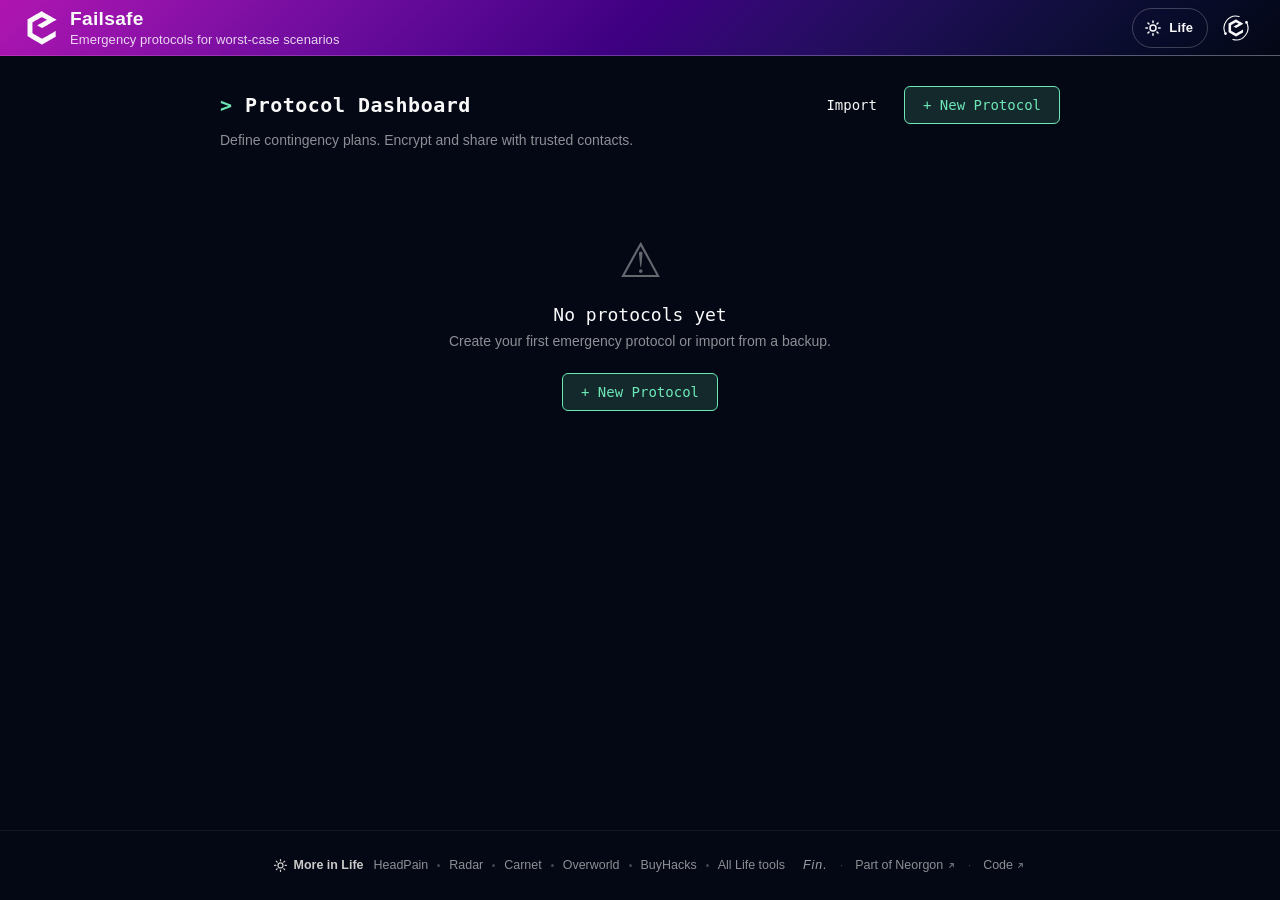
<file: index.html>
<!DOCTYPE html>
<html lang="en">
<head>
  <meta charset="UTF-8">
  <meta name="viewport" content="width=device-width, initial-scale=1.0">
  <link rel="icon" type="image/svg+xml" href="/favicon.svg">
  <link rel="icon" type="image/x-icon" href="/favicon.ico" sizes="16x16 32x32 48x48">
  <link rel="apple-touch-icon" sizes="180x180" href="/apple-touch-icon.png">
  <meta name="apple-mobile-web-app-title" content="Failsafe">
  <link rel="manifest" href="/site.webmanifest">
  <meta name="neo-mark" content="on">
  <meta http-equiv="Content-Security-Policy" content="default-src 'self'; base-uri 'self'; form-action 'self'; script-src 'self' 'unsafe-inline' https://esm.sh cdn.jsdelivr.net cdnjs.cloudflare.com https://challenges.cloudflare.com https://gc.zgo.at https://static.cloudflareinsights.com; style-src 'self' 'unsafe-inline' https://fonts.googleapis.com https://cdn.neorgon.org; font-src 'self' https://fonts.gstatic.com; img-src 'self' data: blob: https://*.convex.cloud https://img.clerk.com https://cdn.neorgon.org https://i.ytimg.com https://yt3.ggpht.com https://neorgon.goatcounter.com; connect-src 'self' https://*.convex.cloud https://clerk.neorgon.com https://accounts.neorgon.com https://clerk-telemetry.com https://api.clerk.com https://challenges.cloudflare.com https://*.workers.dev https://neorgon.goatcounter.com https://cloudflareinsights.com; frame-src 'self' https://challenges.cloudflare.com https://clerk.neorgon.com https://accounts.neorgon.com https://www.youtube.com https://www.youtube-nocookie.com; worker-src 'self' blob:">
  <meta name="referrer" content="strict-origin-when-cross-origin">
  <title>Failsafe | Emergency Protocols</title>
  <meta name="description" content="Create step-by-step emergency protocols for critical scenarios. Encrypt, export, and share your contingency plans">
  <meta property="og:title" content="Failsafe: Emergency Protocols">
  <meta property="og:description" content="Build personal emergency protocols for worst-case scenarios">
  <meta property="og:type" content="website">
  <meta property="og:url" content="https://failsafe.neorgon.com/">
  <meta property="og:site_name" content="Neorgon">
  <meta name="twitter:card" content="summary_large_image">
  <meta name="twitter:title" content="Failsafe: Emergency Protocols">
  <meta name="twitter:description" content="Build personal emergency protocols for worst-case scenarios">
  <meta name="robots" content="index, follow">
  <link rel="canonical" href="https://failsafe.neorgon.com/">
  <meta property="og:locale" content="en_US">
  <meta name="theme-color" content="#040714">
  <meta property="og:image" content="https://failsafe.neorgon.com/og-preview.jpg">
  <meta property="og:image:width" content="1200">
  <meta property="og:image:height" content="630">
  <meta name="twitter:image" content="https://failsafe.neorgon.com/og-preview.jpg">
  <link rel="stylesheet" href="css/style.css">
  <!-- Neorgon Header Kit (vendored; ?header=live swaps CSS to CDN) -->
  <script>(function(){var m=location.search.match(/[?&]theme=([\w-]+)/)||document.cookie.match(/(?:^|;\s*)neo_theme=([\w-]+)/);if(m&&m[1]!=='default')document.documentElement.dataset.theme=decodeURIComponent(m[1]);})();</script>
  <link rel="stylesheet" href="css/neorgon-header.css">
  <link rel="stylesheet" href="css/neorgon-themes.css">
  <link rel="stylesheet" href="https://cdn.neorgon.org/v1.0.0/header/season.css">
  <script defer src="js/neorgon-header.js"></script>
  <meta name="neo-repo" content="energon-a-secas/failsafe-site">
  <meta name="neo-category" content="life">
  <link rel="stylesheet" href="css/neorgon-footer.css">
  <script defer src="js/neorgon-footer.js"></script>
  <script type="application/ld+json">
  {
    "@context": "https://schema.org",
    "@type": "WebApplication",
    "name": "Failsafe",
    "description": "Build personal emergency protocols for worst-case scenarios. Define step-by-step action plans with contacts, encrypted resources, and trigger conditions",
    "url": "https://failsafe.neorgon.com/",
    "applicationCategory": "UtilitiesApplication",
    "operatingSystem": "Any",
    "offers": { "@type": "Offer", "price": "0", "priceCurrency": "USD" },
    "author": { "@type": "Organization", "name": "Neorgon", "url": "https://neorgon.com/" }
  }
  </script>
</head>
<body>

  <a class="skip-link" href="#main">Skip to content</a>

  <header class="header-bar" data-header-mode="app">
    <div class="header-logo">
      <a href="./" class="header-title-link">
        <img src="https://cdn.neorgon.org/v1.0.0/energon-classic-logo.png" class="header-logo-img" alt="">
        <div class="header-title-wrap">
        <h1>Failsafe</h1>
        <div class="header-subtitle">Emergency protocols for worst-case scenarios</div>
      
        </div>
      </a>
    </div>
    <div class="header-right">
      <a class="header-home" href="https://neorgon.com/" title="neorgon.com" aria-label="Neorgon home">
        <svg class="nh-hub-icon" viewBox="0 0 24 24" fill="none" xmlns="http://www.w3.org/2000/svg" aria-hidden="true">
          <path d="M12 4.4 18.58 8.2 18.58 15.8 12 19.6 5.42 15.8 5.42 8.2Z" fill="currentColor" stroke="none"/>
          <g class="nh-orbit">
            <path d="M2.47 17.50 A11.0 11.0 0 0 1 14.85 1.37" fill="none" stroke="currentColor" stroke-width="1.05" stroke-linecap="round"/>
            <path d="M21.53 6.50 A11.0 11.0 0 0 1 9.15 22.63" fill="none" stroke="currentColor" stroke-width="1.05" stroke-linecap="round"/>
            <circle cx="21.71" cy="6.84" r="1.25" fill="currentColor"/>
            <circle cx="2.29" cy="17.16" r="1.25" fill="currentColor"/>
          </g>
        </svg>
      </a>
    </div>
  </header>

  <main id="main">

    <!-- Dashboard view -->
    <div id="dashboardView" class="container">
      <div class="dashboard-header">
        <div class="dashboard-title-row">
          <h2 class="view-title"><span class="prompt">&gt;</span> Protocol Dashboard</h2>
          <div class="dashboard-actions">
            <button class="btn btn-ghost" id="importBtn">Import</button>
            <button class="btn btn-primary" id="newProtocolBtn">+ New Protocol</button>
          </div>
        </div>
        <p class="dashboard-subtitle">Define contingency plans. Encrypt and share with trusted contacts.</p>
      </div>
      <div id="protocolGrid" class="protocol-grid"></div>
      <div id="emptyState" class="empty-state" hidden>
        <div class="empty-icon">&#9888;</div>
        <p class="empty-title">No protocols yet</p>
        <p class="empty-desc">Create your first emergency protocol or import from a backup.</p>
        <button class="btn btn-primary" id="emptyNewBtn">+ New Protocol</button>
      </div>
    </div>

    <!-- Protocol editor view -->
    <div id="editorView" class="container" hidden>
      <div class="editor-nav">
        <button class="btn btn-ghost" id="backToDashboard"><span class="prompt">&lt;</span> Back</button>
        <div class="editor-nav-actions">
          <button class="btn btn-ghost" id="exportProtocolBtn">Export</button>
          <button class="btn btn-ghost btn-danger" id="deleteProtocolBtn">Delete</button>
        </div>
      </div>

      <div class="editor-header card">
        <div class="editor-header-top">
          <input type="text" id="protocolName" class="protocol-name-input" placeholder="Protocol name">
          <div class="status-toggle" id="statusToggle">
            <span class="status-label" id="statusLabel">&gt; DRAFT</span>
          </div>
        </div>
        <textarea id="protocolDesc" class="protocol-desc-input" placeholder="Describe when this protocol should be activated..." rows="2"></textarea>
      </div>

      <div class="section-block">
        <h3 class="section-title"><span class="prompt">&gt;</span> Trigger Conditions</h3>
        <p class="section-hint">Define when this protocol activates.</p>
        <div id="triggerList" class="trigger-list"></div>
        <button class="btn btn-ghost btn-sm" id="addTriggerBtn">+ Add trigger</button>
      </div>

      <div class="section-block">
        <h3 class="section-title"><span class="prompt">&gt;</span> Action Steps</h3>
        <p class="section-hint">Ordered instructions for the executor.</p>
        <div id="stepList" class="step-list"></div>
        <button class="btn btn-ghost btn-sm" id="addStepBtn">+ Add step</button>
      </div>
    </div>

    <!-- Step detail view -->
    <div id="stepView" class="container" hidden>
      <div class="editor-nav">
        <button class="btn btn-ghost" id="backToEditor"><span class="prompt">&lt;</span> Back to protocol</button>
        <button class="btn btn-ghost btn-danger btn-sm" id="deleteStepBtn">Delete step</button>
      </div>

      <div class="step-detail card">
        <input type="text" id="stepTitle" class="step-title-input" placeholder="Step title">
        <div class="priority-selector">
          <label class="priority-label">Priority:</label>
          <div class="priority-options" id="priorityOptions">
            <button class="priority-btn" data-priority="immediate">Immediate</button>
            <button class="priority-btn" data-priority="24h">Within 24h</button>
            <button class="priority-btn" data-priority="week">Within a week</button>
            <button class="priority-btn" data-priority="whenever">When possible</button>
          </div>
        </div>
        <textarea id="stepInstructions" class="step-instructions-input" placeholder="Detailed instructions for this step..." rows="5"></textarea>
      </div>

      <div class="section-block">
        <h3 class="section-title"><span class="prompt">&gt;</span> Contacts</h3>
        <div id="contactList" class="contact-list"></div>
        <button class="btn btn-ghost btn-sm" id="addContactBtn">+ Add contact</button>
      </div>

      <div class="section-block">
        <h3 class="section-title"><span class="prompt">&gt;</span> Resource Vault</h3>
        <p class="section-hint">Sensitive data shown masked until revealed.</p>
        <div id="resourceList" class="resource-list"></div>
        <button class="btn btn-ghost btn-sm" id="addResourceBtn">+ Add resource</button>
      </div>
    </div>

    <!-- Template picker modal -->
    <div id="templateModal" class="modal-overlay" hidden>
      <div class="modal">
        <div class="modal-header">
          <h3><span class="prompt">&gt;</span> New Protocol</h3>
          <button class="modal-close" id="closeTemplateModal" aria-label="Close dialog">&times;</button>
        </div>
        <div class="modal-body">
          <p class="modal-hint">Start from a template or create a blank protocol.</p>
          <div class="template-grid" id="templateGrid"></div>
          <button class="btn btn-ghost template-blank-btn" id="blankProtocolBtn">Start blank</button>
        </div>
      </div>
    </div>

    <!-- Export modal -->
    <div id="exportModal" class="modal-overlay" hidden>
      <div class="modal">
        <div class="modal-header">
          <h3><span class="prompt">&gt;</span> Export Protocol</h3>
          <button class="modal-close" id="closeExportModal" aria-label="Close dialog">&times;</button>
        </div>
        <div class="modal-body">
          <div class="export-options">
            <button class="export-option" id="exportEncryptedBtn">
              <span class="export-icon">&#128274;</span>
              <span class="export-label">Encrypted JSON</span>
              <span class="export-desc">AES-256 encrypted, password-protected</span>
            </button>
            <button class="export-option" id="exportPlainBtn">
              <span class="export-icon">&#128196;</span>
              <span class="export-label">Plain JSON</span>
              <span class="export-desc">Unencrypted backup file</span>
            </button>
            <button class="export-option" id="exportUrlBtn">
              <span class="export-icon">&#128279;</span>
              <span class="export-label">Shareable URL</span>
              <span class="export-desc">Encoded in the URL hash</span>
            </button>
          </div>
        </div>
      </div>
    </div>

    <!-- Password modal -->
    <div id="passwordModal" class="modal-overlay" hidden>
      <div class="modal modal-sm">
        <div class="modal-header">
          <h3><span class="prompt">&gt;</span> <span id="passwordModalTitle">Enter Password</span></h3>
          <button class="modal-close" id="closePasswordModal" aria-label="Close dialog">&times;</button>
        </div>
        <div class="modal-body">
          <input type="password" id="passwordInput" class="password-input" placeholder="Password" autocomplete="off">
          <input type="password" id="passwordConfirm" class="password-input" placeholder="Confirm password" autocomplete="off" hidden>
          <button class="btn btn-primary" id="passwordSubmit" style="width:100%;margin-top:12px">Confirm</button>
        </div>
      </div>
    </div>

    <!-- Import modal -->
    <div id="importModal" class="modal-overlay" hidden>
      <div class="modal">
        <div class="modal-header">
          <h3><span class="prompt">&gt;</span> Import Protocol</h3>
          <button class="modal-close" id="closeImportModal" aria-label="Close dialog">&times;</button>
        </div>
        <div class="modal-body">
          <div class="import-options">
            <label class="import-dropzone" id="importDropzone">
              <span class="export-icon">&#128193;</span>
              <span>Drop a .failsafe.json file here, or click to browse</span>
              <input type="file" id="importFileInput" accept=".json" hidden>
            </label>
            <div class="import-url-section">
              <label class="import-url-label">Or paste a Failsafe URL:</label>
              <input type="text" id="importUrlInput" class="import-url-input" placeholder="https://failsafe.neorgon.com/#p=...">
              <button class="btn btn-primary btn-sm" id="importUrlBtn" style="margin-top:8px">Import from URL</button>
            </div>
          </div>
        </div>
      </div>
    </div>

  </main>

  <footer class="neo-footer" data-footer-mode="minimal">
    <!-- neo-fleet:more -->
    <nav class="neo-more" aria-label="More in Life" data-category="life" data-label-en="Life" data-label-es="Día a día">
      <span class="neo-more__label" aria-hidden="true"><svg class="neo-more__icon" viewBox="0 0 24 24" width="16" height="16" fill="none" stroke="currentColor" stroke-width="2" stroke-linecap="round" stroke-linejoin="round" aria-hidden="true" focusable="false"><circle cx="12" cy="12" r="4"/><path d="M12 2.5v2M12 19.5v2M2.5 12h2M19.5 12h2M5.3 5.3l1.4 1.4M17.3 17.3l1.4 1.4M5.3 18.7l1.4-1.4M17.3 6.7l1.4-1.4"/></svg><span class="neo-more__title">More in Life</span></span>
      <ul class="neo-more__list">
        <li><a href="https://headpain.neorgon.com/">HeadPain</a></li>
        <li><a href="https://radar.neorgon.com/">Radar</a></li>
        <li><a href="https://carnet.neorgon.com/">Carnet</a></li>
        <li><a href="https://overworld.neorgon.com/">Overworld</a></li>
        <li><a href="https://buyhacks.neorgon.com/">BuyHacks</a></li>
        <li><a class="neo-more__all" href="https://neorgon.com/life/">All Life tools</a></li>
      </ul>
    </nav>
    <!-- /neo-fleet:more -->
  </footer>

  <div id="toast" class="toast"></div>

  <script type="module" src="js/app.js"></script>
</body>
</html>
</file>
<file: css/style.css>
/* ── Reset & base ──────────────────────────────────────────── */
*, *::before, *::after { margin: 0; padding: 0; box-sizing: border-box; }
[hidden] { display: none !important; }

:root {
  --bg: #040714;
  --surface-1: rgba(255,255,255,.03);
  --surface-2: rgba(255,255,255,.06);
  --border-subtle: rgba(255,255,255,.07);
  --border: rgba(255,255,255,.1);
  --border-strong: rgba(255,255,255,.22);
  --text-primary: #f9f9f9;
  --text-secondary: #cacaca;
  --text-muted: rgba(255,255,255,.55);
  --accent: #6ee7b7;
  --accent-dim: rgba(110,231,183,.15);
  --accent-glow: rgba(110,231,183,.25);
  --danger: #ef4444;
  --font: 'Avenir Next', -apple-system, BlinkMacSystemFont, 'Segoe UI', Roboto, Oxygen, Ubuntu, Cantarell, sans-serif;
  --font-mono: 'SF Mono', 'Fira Code', 'Cascadia Code', 'JetBrains Mono', monospace;
  --text-xs: 0.75rem; --text-sm: 0.875rem; --text-base: 1rem;
  --text-lg: 1.125rem; --text-xl: 1.25rem; --text-2xl: 1.5rem;
  --space-1: 4px; --space-2: 8px; --space-3: 12px; --space-4: 16px;
  --space-6: 24px; --space-8: 32px;
  --radius-sm: 6px; --radius: 10px; --radius-lg: 15px;
  --ease-snap: cubic-bezier(0.34, 1.56, 0.64, 1);
  --dur-fast: 120ms; --dur: 200ms;
}

html { height: 100%; }
body {
  font-family: var(--font);
  background: var(--bg);
  min-height: 100%;
  color: var(--text-primary);
  display: flex; flex-direction: column;
}

/* ── Layout ────────────────────────────────────────────────── */
.container {
  max-width: 900px;
  width: 100%;
  margin: 0 auto;
  padding: 30px;
  flex: 1;
}

/* ── Terminal accents ──────────────────────────────────────── */
.prompt { color: var(--accent); font-family: var(--font-mono); font-weight: 600; }

.view-title {
  font-family: var(--font-mono);
  font-size: var(--text-xl);
  font-weight: 600;
  letter-spacing: 0.5px;
}

/* ── Buttons ──────────────────────────────────────────────── */
.btn {
  display: inline-flex; align-items: center; gap: 6px;
  padding: 10px 18px;
  border: 1px solid var(--border);
  border-radius: var(--radius-sm);
  background: transparent;
  color: var(--text-primary);
  font-size: var(--text-sm);
  font-family: var(--font-mono);
  cursor: pointer;
  transition: all var(--dur);
  white-space: nowrap;
}
.btn:hover { background: var(--surface-2); border-color: var(--border-strong); }
.btn:active { transform: scale(0.97); transition-duration: var(--dur-fast); }

.btn-primary {
  background: var(--accent-dim);
  border-color: var(--accent);
  color: var(--accent);
}
.btn-primary:hover {
  background: rgba(110,231,183,.25);
  box-shadow: 0 0 12px var(--accent-glow);
}

.btn-ghost { border-color: transparent; }
.btn-ghost:hover { border-color: var(--border); }

.btn-danger { color: var(--danger); }
.btn-danger:hover { border-color: rgba(239,68,68,.3); background: rgba(239,68,68,.08); }

.btn-sm { padding: 6px 12px; font-size: var(--text-xs); }
.btn-xs { padding: 4px 8px; font-size: var(--text-xs); }

.btn-icon {
  display: inline-flex; align-items: center; justify-content: center;
  width: 28px; height: 28px;
  border: 1px solid transparent;
  border-radius: var(--radius-sm);
  background: transparent;
  color: var(--text-muted);
  cursor: pointer;
  font-size: 1rem;
  transition: all var(--dur);
}
.btn-icon:hover { background: var(--surface-2); color: var(--text-primary); }
.btn-icon.btn-danger:hover { background: rgba(239,68,68,.1); color: var(--danger); }

.btn-reorder { width: 22px; height: 22px; font-size: 0.65rem; }
.btn-reorder:disabled { opacity: 0.2; cursor: default; }

/* ── Card ──────────────────────────────────────────────────── */
.card {
  background: var(--surface-1);
  border: 1px solid var(--border);
  border-left: 3px solid var(--accent);
  border-radius: var(--radius);
  padding: 24px;
  margin-bottom: 16px;
  backdrop-filter: blur(10px);
  transition: transform var(--dur) ease-out, box-shadow var(--dur) ease-out;
  animation: fadeIn 0.3s ease-out both;
}

/* ── Dashboard ────────────────────────────────────────────── */
.dashboard-header { margin-bottom: var(--space-6); }

.dashboard-title-row {
  display: flex;
  align-items: center;
  justify-content: space-between;
  gap: 16px;
  flex-wrap: wrap;
}

.dashboard-subtitle {
  color: var(--text-muted);
  font-size: var(--text-sm);
  margin-top: var(--space-2);
}

.dashboard-actions { display: flex; gap: 8px; }

.protocol-grid {
  display: grid;
  grid-template-columns: repeat(auto-fill, minmax(280px, 1fr));
  gap: 16px;
}

.protocol-card { cursor: pointer; position: relative; }
.protocol-card:hover {
  transform: translateY(-4px);
  box-shadow: 0 8px 24px rgba(110,231,183,.08);
  border-color: var(--accent-glow);
}

.protocol-card-header {
  display: flex;
  align-items: center;
  justify-content: space-between;
  margin-bottom: var(--space-3);
}

.protocol-icon { font-size: 1.5rem; }

.protocol-card-name {
  font-family: var(--font-mono);
  font-size: var(--text-lg);
  font-weight: 600;
  margin-bottom: var(--space-1);
}

.protocol-card-desc {
  color: var(--text-muted);
  font-size: var(--text-sm);
  line-height: 1.5;
  margin-bottom: var(--space-3);
  display: -webkit-box;
  -webkit-line-clamp: 2;
  -webkit-box-orient: vertical;
  overflow: hidden;
}

.protocol-card-meta {
  display: flex;
  justify-content: space-between;
  color: var(--text-muted);
  font-size: var(--text-xs);
  font-family: var(--font-mono);
  margin-bottom: var(--space-3);
}

.protocol-card-actions {
  display: flex;
  gap: 6px;
  border-top: 1px solid var(--border-subtle);
  padding-top: var(--space-2);
}

/* ── Status badges ────────────────────────────────────────── */
.status-badge {
  font-family: var(--font-mono);
  font-size: var(--text-xs);
  font-weight: 600;
  padding: 2px 8px;
  border-radius: 3px;
  letter-spacing: 0.5px;
}

.status-draft { color: var(--text-muted); background: rgba(255,255,255,.05); }
.status-active { color: var(--accent); background: var(--accent-dim); }
.status-archived { color: #fbbf24; background: rgba(251,191,36,.1); }

.status-toggle {
  cursor: pointer;
  user-select: none;
  transition: all var(--dur);
}
.status-toggle:hover { opacity: 0.8; }
.status-label {
  font-family: var(--font-mono);
  font-size: var(--text-sm);
  font-weight: 600;
  letter-spacing: 0.5px;
}
.status-toggle.status-draft .status-label { color: var(--text-muted); }
.status-toggle.status-active .status-label { color: var(--accent); }
.status-toggle.status-archived .status-label { color: #fbbf24; }

/* ── Priority tags ────────────────────────────────────────── */
.priority-tag {
  font-family: var(--font-mono);
  font-size: var(--text-xs);
  font-weight: 600;
  padding: 2px 8px;
  border-radius: 3px;
  letter-spacing: 0.3px;
}

.priority-immediate { color: #ef4444; background: rgba(239,68,68,.12); }
.priority-24h { color: #fbbf24; background: rgba(251,191,36,.12); }
.priority-week { color: #38bdf8; background: rgba(56,189,248,.12); }
.priority-whenever { color: var(--text-muted); background: rgba(255,255,255,.05); }

/* ── Editor ───────────────────────────────────────────────── */
.editor-nav {
  display: flex;
  justify-content: space-between;
  align-items: center;
  margin-bottom: var(--space-4);
}
.editor-nav-actions { display: flex; gap: 8px; }

.editor-header { margin-bottom: var(--space-6); }
.editor-header-top {
  display: flex;
  align-items: center;
  justify-content: space-between;
  gap: 12px;
  margin-bottom: var(--space-3);
}

.protocol-name-input {
  flex: 1;
  background: transparent;
  border: none;
  border-bottom: 2px solid var(--border);
  color: var(--text-primary);
  font-family: var(--font-mono);
  font-size: var(--text-xl);
  font-weight: 600;
  padding: 4px 0;
  outline: none;
  transition: border-color var(--dur);
}
.protocol-name-input:focus { border-color: var(--accent); }
.protocol-name-input::placeholder { color: var(--text-muted); }

.protocol-desc-input {
  width: 100%;
  background: transparent;
  border: 1px solid var(--border-subtle);
  border-radius: var(--radius-sm);
  color: var(--text-secondary);
  font-family: var(--font);
  font-size: var(--text-sm);
  padding: 8px 12px;
  resize: vertical;
  outline: none;
  transition: border-color var(--dur);
}
.protocol-desc-input:focus { border-color: var(--accent); }
.protocol-desc-input::placeholder { color: var(--text-muted); }

/* ── Sections ─────────────────────────────────────────────── */
.section-block {
  margin-bottom: var(--space-8);
}

.section-title {
  font-family: var(--font-mono);
  font-size: var(--text-base);
  font-weight: 600;
  margin-bottom: var(--space-2);
  letter-spacing: 0.3px;
}

.section-hint {
  color: var(--text-muted);
  font-size: var(--text-xs);
  margin-bottom: var(--space-3);
}

.empty-hint {
  color: var(--text-muted);
  font-size: var(--text-sm);
  font-style: italic;
  padding: var(--space-3) 0;
}

/* ── Triggers ─────────────────────────────────────────────── */
.trigger-list { display: flex; flex-direction: column; gap: 8px; margin-bottom: var(--space-3); }

.trigger-item {
  display: flex;
  align-items: center;
  gap: 8px;
  background: var(--surface-1);
  border: 1px solid var(--border-subtle);
  border-radius: var(--radius-sm);
  padding: 8px 12px;
}

.trigger-type-select {
  background: var(--surface-2);
  border: 1px solid var(--border);
  border-radius: var(--radius-sm);
  color: var(--accent);
  font-family: var(--font-mono);
  font-size: var(--text-xs);
  padding: 4px 8px;
  cursor: pointer;
  outline: none;
}
.trigger-type-select option { background: #0f172a; }

.trigger-desc-input {
  flex: 1;
  background: transparent;
  border: none;
  color: var(--text-secondary);
  font-size: var(--text-sm);
  outline: none;
}
.trigger-desc-input::placeholder { color: var(--text-muted); }

/* ── Steps ────────────────────────────────────────────────── */
.step-list { display: flex; flex-direction: column; gap: 8px; margin-bottom: var(--space-3); }

.step-card {
  display: flex;
  align-items: stretch;
  background: var(--surface-1);
  border: 1px solid var(--border);
  border-left: 3px solid var(--accent);
  border-radius: var(--radius-sm);
  cursor: pointer;
  transition: all var(--dur);
}
.step-card:hover {
  background: var(--surface-2);
  border-color: var(--accent-glow);
}

.step-card-order {
  display: flex;
  flex-direction: column;
  align-items: center;
  justify-content: center;
  gap: 2px;
  padding: 8px 10px;
  border-right: 1px solid var(--border-subtle);
  min-width: 46px;
}

.step-number {
  font-family: var(--font-mono);
  font-size: var(--text-xs);
  color: var(--accent);
  font-weight: 700;
}

.step-card-body {
  flex: 1;
  padding: 12px 16px;
}

.step-card-top {
  display: flex;
  align-items: center;
  justify-content: space-between;
  gap: 12px;
}

.step-card-title {
  font-family: var(--font-mono);
  font-size: var(--text-sm);
  font-weight: 600;
}

.step-card-counts {
  display: flex;
  gap: 12px;
  margin-top: var(--space-1);
  color: var(--text-muted);
  font-size: var(--text-xs);
  font-family: var(--font-mono);
}

/* ── Step detail ──────────────────────────────────────────── */
.step-detail { margin-bottom: var(--space-6); }

.step-title-input {
  width: 100%;
  background: transparent;
  border: none;
  border-bottom: 2px solid var(--border);
  color: var(--text-primary);
  font-family: var(--font-mono);
  font-size: var(--text-lg);
  font-weight: 600;
  padding: 4px 0;
  margin-bottom: var(--space-4);
  outline: none;
  transition: border-color var(--dur);
}
.step-title-input:focus { border-color: var(--accent); }
.step-title-input::placeholder { color: var(--text-muted); }

.priority-selector { margin-bottom: var(--space-4); }
.priority-label {
  font-family: var(--font-mono);
  font-size: var(--text-xs);
  color: var(--text-muted);
  margin-bottom: var(--space-2);
  display: block;
}

.priority-options { display: flex; gap: 6px; flex-wrap: wrap; }

.priority-btn {
  padding: 6px 12px;
  border: 1px solid var(--border);
  border-radius: var(--radius-sm);
  background: transparent;
  color: var(--text-muted);
  font-family: var(--font-mono);
  font-size: var(--text-xs);
  cursor: pointer;
  transition: all var(--dur);
}
.priority-btn:hover { background: var(--surface-2); color: var(--text-primary); }
.priority-btn.active { border-color: var(--accent); color: var(--accent); background: var(--accent-dim); }

.step-instructions-input {
  width: 100%;
  background: var(--surface-1);
  border: 1px solid var(--border-subtle);
  border-radius: var(--radius-sm);
  color: var(--text-secondary);
  font-family: var(--font);
  font-size: var(--text-sm);
  padding: 12px;
  resize: vertical;
  outline: none;
  line-height: 1.6;
  transition: border-color var(--dur);
}
.step-instructions-input:focus { border-color: var(--accent); }
.step-instructions-input::placeholder { color: var(--text-muted); }

/* ── Contacts ─────────────────────────────────────────────── */
.contact-list { display: flex; flex-direction: column; gap: 8px; margin-bottom: var(--space-3); }

.contact-item {
  display: grid;
  grid-template-columns: 1fr 1fr 1fr 1fr auto;
  gap: 6px;
  align-items: center;
  background: var(--surface-1);
  border: 1px solid var(--border-subtle);
  border-radius: var(--radius-sm);
  padding: 8px 10px;
}

.contact-input {
  background: transparent;
  border: 1px solid var(--border-subtle);
  border-radius: 4px;
  color: var(--text-secondary);
  font-size: var(--text-xs);
  padding: 6px 8px;
  outline: none;
  min-width: 0;
  transition: border-color var(--dur);
}
.contact-input:focus { border-color: var(--accent); }
.contact-input::placeholder { color: var(--text-muted); }

/* ── Resources ────────────────────────────────────────────── */
.resource-list { display: flex; flex-direction: column; gap: 8px; margin-bottom: var(--space-3); }

.resource-item {
  display: grid;
  grid-template-columns: 1fr auto 2fr auto;
  gap: 6px;
  align-items: center;
  background: var(--surface-1);
  border: 1px solid var(--border-subtle);
  border-radius: var(--radius-sm);
  padding: 8px 10px;
}

.resource-input {
  background: transparent;
  border: 1px solid var(--border-subtle);
  border-radius: 4px;
  color: var(--text-secondary);
  font-size: var(--text-xs);
  padding: 6px 8px;
  outline: none;
  min-width: 0;
  transition: border-color var(--dur);
}
.resource-input:focus { border-color: var(--accent); }
.resource-input::placeholder { color: var(--text-muted); }

.resource-value {
  font-family: var(--font-mono);
  letter-spacing: 1px;
}

.resource-value-wrap {
  display: flex;
  align-items: center;
  gap: 4px;
}
.resource-value-wrap .resource-value { flex: 1; }

.btn-reveal { font-size: 0.85rem; }

.resource-type-select {
  background: var(--surface-2);
  border: 1px solid var(--border);
  border-radius: 4px;
  color: var(--accent);
  font-family: var(--font-mono);
  font-size: var(--text-xs);
  padding: 4px 6px;
  cursor: pointer;
  outline: none;
}
.resource-type-select option { background: #0f172a; }

/* ── Empty state ──────────────────────────────────────────── */
.empty-state {
  text-align: center;
  padding: 60px 20px;
}
.empty-icon { font-size: 3rem; margin-bottom: var(--space-4); opacity: 0.4; }
.empty-title {
  font-family: var(--font-mono);
  font-size: var(--text-lg);
  margin-bottom: var(--space-2);
}
.empty-desc {
  color: var(--text-muted);
  font-size: var(--text-sm);
  margin-bottom: var(--space-6);
}

/* ── Modals ───────────────────────────────────────────────── */
.modal-overlay {
  position: fixed; inset: 0;
  background: rgba(0,0,0,.65);
  display: flex; align-items: center; justify-content: center;
  z-index: 500;
  animation: fadeIn 0.15s ease-out;
}

.modal {
  background: #0c1222;
  border: 1px solid var(--border);
  border-radius: var(--radius-lg);
  width: 90%; max-width: 520px;
  max-height: 85vh;
  overflow-y: auto;
  animation: fadeIn 0.2s ease-out;
}
.modal-sm { max-width: 360px; }

.modal-header {
  display: flex;
  align-items: center;
  justify-content: space-between;
  padding: 20px 24px 12px;
}
.modal-header h3 {
  font-family: var(--font-mono);
  font-size: var(--text-base);
  font-weight: 600;
}
.modal-close {
  background: none; border: none;
  color: var(--text-muted); font-size: 1.4rem;
  cursor: pointer;
  padding: 4px;
  transition: color var(--dur);
}
.modal-close:hover { color: var(--text-primary); }

.modal-body { padding: 0 24px 24px; }
.modal-hint {
  color: var(--text-muted);
  font-size: var(--text-sm);
  margin-bottom: var(--space-4);
}

/* ── Template picker ──────────────────────────────────────── */
.template-grid {
  display: grid;
  grid-template-columns: 1fr 1fr;
  gap: 10px;
  margin-bottom: var(--space-4);
}

.template-card {
  display: flex;
  flex-direction: column;
  align-items: flex-start;
  gap: 4px;
  padding: 16px;
  background: var(--surface-1);
  border: 1px solid var(--border);
  border-left: 3px solid var(--accent);
  border-radius: var(--radius-sm);
  cursor: pointer;
  transition: all var(--dur);
  text-align: left;
}
.template-card:hover {
  background: var(--surface-2);
  border-color: var(--accent-glow);
  box-shadow: 0 0 16px var(--accent-glow);
}

.template-icon { font-size: 1.3rem; }
.template-name {
  font-family: var(--font-mono);
  font-size: var(--text-sm);
  font-weight: 600;
  color: var(--text-primary);
}
.template-label {
  font-family: var(--font-mono);
  font-size: 0.65rem;
  font-weight: 700;
  color: var(--accent);
  letter-spacing: 1px;
  opacity: 0.7;
}
.template-desc {
  font-size: var(--text-xs);
  color: var(--text-muted);
  line-height: 1.4;
}

.template-blank-btn { width: 100%; justify-content: center; }

/* ── Export options ────────────────────────────────────────── */
.export-options { display: flex; flex-direction: column; gap: 10px; }

.export-option {
  display: flex;
  align-items: center;
  gap: 14px;
  padding: 16px;
  background: var(--surface-1);
  border: 1px solid var(--border);
  border-radius: var(--radius-sm);
  cursor: pointer;
  transition: all var(--dur);
  text-align: left;
  width: 100%;
}
.export-option:hover {
  background: var(--surface-2);
  border-color: var(--accent-glow);
}

.export-icon { font-size: 1.4rem; flex-shrink: 0; }
.export-label {
  font-family: var(--font-mono);
  font-size: var(--text-sm);
  font-weight: 600;
  color: var(--text-primary);
  display: block;
}
.export-desc {
  font-size: var(--text-xs);
  color: var(--text-muted);
  display: block;
}

/* ── Password modal ───────────────────────────────────────── */
.password-input {
  width: 100%;
  background: var(--surface-1);
  border: 1px solid var(--border);
  border-radius: var(--radius-sm);
  color: var(--text-primary);
  font-family: var(--font-mono);
  font-size: var(--text-sm);
  padding: 10px 12px;
  margin-bottom: 8px;
  outline: none;
  transition: border-color var(--dur);
}
.password-input:focus { border-color: var(--accent); }

/* ── Import ───────────────────────────────────────────────── */
.import-options { display: flex; flex-direction: column; gap: 16px; }

.import-dropzone {
  display: flex;
  flex-direction: column;
  align-items: center;
  gap: 10px;
  padding: 30px;
  border: 2px dashed var(--border);
  border-radius: var(--radius);
  color: var(--text-muted);
  font-size: var(--text-sm);
  text-align: center;
  cursor: pointer;
  transition: all var(--dur);
}
.import-dropzone:hover,
.import-dropzone.dragover {
  border-color: var(--accent);
  background: var(--accent-dim);
  color: var(--accent);
}

.import-url-section { border-top: 1px solid var(--border-subtle); padding-top: var(--space-4); }
.import-url-label {
  font-size: var(--text-xs);
  color: var(--text-muted);
  margin-bottom: var(--space-2);
  display: block;
}
.import-url-input {
  width: 100%;
  background: var(--surface-1);
  border: 1px solid var(--border);
  border-radius: var(--radius-sm);
  color: var(--text-primary);
  font-family: var(--font-mono);
  font-size: var(--text-xs);
  padding: 8px 10px;
  outline: none;
  transition: border-color var(--dur);
}
.import-url-input:focus { border-color: var(--accent); }

/* ── Toast ─────────────────────────────────────────────────── */
.toast {
  position: fixed; bottom: 24px; right: 24px; z-index: 999;
  background: #0f1a2e; border: 1px solid var(--accent-glow);
  border-radius: 8px; padding: 10px 16px;
  font-size: 0.84rem; color: var(--accent);
  font-family: var(--font-mono);
  box-shadow: 0 4px 20px rgba(0,0,0,0.55);
  pointer-events: none;
  transform: translateY(8px); opacity: 0;
  transition: opacity 0.18s, transform 0.18s;
}
.toast.visible { opacity: 1; transform: translateY(0); }

/* ── Footer ────────────────────────────────────────────────── */

/* ── Focus styles ──────────────────────────────────────────── */
:focus-visible {
  outline: 2px solid var(--accent);
  outline-offset: 2px;
}

/* ── Skip link ─────────────────────────────────────────────── */
.skip-link {
  position: absolute;
  top: -100%;
  left: var(--space-4);
  z-index: 1000;
  padding: var(--space-2) var(--space-4);
  background: var(--accent);
  color: var(--bg);
  font-weight: 600;
  font-size: var(--text-sm);
  border-radius: 0 0 var(--radius-sm) var(--radius-sm);
  text-decoration: none;
  transition: top var(--dur);
}
.skip-link:focus { top: 0; }

/* ── Entrance animation ───────────────────────────────────── */
@keyframes fadeIn {
  from { opacity: 0; transform: translateY(8px); }
  to   { opacity: 1; transform: translateY(0); }
}

/* ── Reduced motion ────────────────────────────────────────── */
@media (prefers-reduced-motion: reduce) {
  *, *::before, *::after {
    animation-duration: 0.01ms !important;
    transition: none !important;
  }
}

/* ── Responsive ────────────────────────────────────────────── */
@media (max-width: 600px) {
  .container { padding: var(--space-4); }
  .dashboard-title-row { flex-direction: column; align-items: flex-start; }
  .protocol-grid { grid-template-columns: 1fr; }
  .template-grid { grid-template-columns: 1fr; }
  .contact-item { grid-template-columns: 1fr 1fr; }
  .resource-item { grid-template-columns: 1fr; }
  .editor-header-top { flex-direction: column; align-items: flex-start; }
  .priority-options { flex-wrap: wrap; }
}
</file>
<file: css/neorgon-header.css>
/* ══════════════════════════════════════════════════════════════
   Neorgon Header Kit: header.css
   Canonical source: packages/neorgon-ui/header/
   Vendored per site as css/neorgon-header.css; do not edit copies.
   Live CDN: https://cdn.neorgon.org/v1.0.0/header/header.css
   ══════════════════════════════════════════════════════════════ */

:root {
  /* Geometry */
  --header-h: 68px;
  --header-h-app: 56px;
  --header-control-h: 40px; /* every header control (buttons, ⋯, palette, home) shares this height */
  /* Logo height. A token, not a literal, so a site can make the mark carry more
     weight without forking the kit. Default 36px = the historical value, so
     nothing changes for a site that never sets it. The bar is 68px with no
     vertical padding, so ~52px is the practical ceiling before the mark starts
     to look wedged against the edges. */
  --header-logo-h: 36px;
  --header-logo-h-mobile: 28px;

  /* Palette: themes override these (see themes.css) */
  --header-bg-start: #B015B0;
  --header-bg-mid: #3D0080;
  --header-bg-end: #040714;
  /* Kept here for anything that references the composed gradient, but the
     authoritative copy is re-declared on .header-bar below; see the note
     there before changing either. */
  --header-bg: linear-gradient(in oklch 135deg, var(--header-bg-start) 0%, var(--header-bg-mid) 50%, var(--header-bg-end) 100%);
  --header-glass: rgba(0, 9, 18, .35);
  --header-text: #f9f9f9;
  --header-text-dim: rgba(255, 255, 255, .72);
  --header-border: rgba(255, 255, 255, .07);
  --header-border-strong: rgba(255, 255, 255, .22);
  --header-accent: #e879f9;
  --header-menu-bg: #10142a;
  --header-menu-hover: rgba(255, 255, 255, .08);

  /* Focus ring: near-white with a whisper of the brand hue so it never
     reads as a stray browser default. 5.77:1 (bright end) to 17.98:1
     (dark end) against the bar, 16.54:1 on the menu. Themes may override. */
  --header-focus: oklch(0.97 0.02 320);
  --header-focus-w: 2px;

  /* Icon sizing. Two tokens: a filled glyph reads heavier than a stroked
     one in the same box, so the solid home icon is set smaller to match
     optically. */
  --header-icon: 22px;        /* stroked glyphs (palette) */
  --header-icon-solid: 20px;  /* filled glyphs (home) */

  /* ease-out-quart: fast start, long settle, no overshoot. */
  --header-ease: cubic-bezier(.22, 1, .36, 1);
  --header-ease-in: cubic-bezier(.55, 0, 1, .45);
}

/* Colour judgements about the DEFAULT gradient specifically. Scoped to
   html:not([data-theme]) because themes.css sets these per theme at the
   same specificity as :root, so a :root override here would silently
   overwrite all five palettes. Every consumer below pairs them with a
   var() fallback to the theme's own token. */
html:not([data-theme]) {
  /* --header-border-strong (.22) measures 1.91-1.95:1 on the bar, below
     the 3:1 WCAG 1.4.11 needs for a control boundary. .42 gives 3.73-4.02:1. */
  --header-control-border: rgba(255, 255, 255, .42);

  /* --header-bg-end (#040714) is identical to the standard page
     background, so a flat hairline measures 1.14:1 on the right half.
     The bar's luminance swings 43x left-to-right, so the edge ramps too. */
  --header-edge-from: rgba(255, 255, 255, .10);
  --header-edge-to: rgba(255, 255, 255, .34);

  /* .72 measures 4.14:1 at the start of the subtitle span, below AA.
     Split from the icon colour, which only needs 3:1 as non-text. */
  --header-text-dim: rgba(255, 255, 255, .82);
  --header-icon-color: rgba(255, 255, 255, .78);
}

/* ── The sticky offset ───────────────────────────────────────────
   --neo-sticky-top is how much of the viewport's top the header covers
   right now. header.js keeps it exact (it measures the bar, and drops to 0
   while auto-hide or the Keys Kit's H toggle has the bar away); these rules
   are the value before it runs, and with JS off. Rails, scope strips and
   scroll-margin-top read it instead of hardcoding 56px or 68px:

     .rail { position: sticky; top: var(--neo-sticky-top, 0px); }
     h2[id] { scroll-margin-top: calc(var(--neo-sticky-top, 0px) + 12px); }

   The kit sets no scroll-padding of its own: many sites already offset
   their anchors with scroll-margin-top, and the two add up. */
:root { --neo-sticky-top: 0px; }
:root:has(.header-bar) { --neo-sticky-top: var(--header-h); }
:root:has(.header-bar[data-header-mode="app"]) { --neo-sticky-top: var(--header-h-app); }
:root[data-chrome="off"]:has(.header-bar) { --neo-sticky-top: 0px; }

/* ══════════════════════════════════════════════════════════════
   SKINS: site-level identity, opt-in per site
   ────────────────────────────────────────────────────────────
   A skin replaces the default magenta gradient for ONE site whose
   own palette clashes with it. Set it in the site's markup:

     <header class="header-bar" data-header-mode="content"
             data-header-skin="brass">

   This is NOT the theme system. Precedence, by design:

     visitor choice (?theme= / cookie)  >  season (CDN)  >  skin  >  kit default

   A site that should sit out every season keeps its skin with
   `<html lang="en" data-season="off">` (see season.css). That declines
   the fleet's decoration only; a visitor's ?theme= still wins.

   Named skins below are the reusable ones. For a one-off palette no
   other site would share, use `data-header-skin="custom"` and declare
   the tokens in the site's own CSS; contract at the end of this block.

   Two cascade facts make that ordering work, and both are easy to
   get wrong:

   1. A declaration ON .header-bar beats a value INHERITED from
      <html>, whatever the specificity. Visitor themes declare on
      <html>, so every skin is scoped `html:not([data-theme])`:
      the moment a visitor picks a theme, all skins stop matching.
   2. Season rules in season.css carry a matching
      `[data-header-skin]` selector one step more specific than the
      skin rules below, so an armed season still flips skinned
      sites. Do not raise the specificity here without raising it
      there too, or skinned sites will silently sit out the season.

   3. The Footer Kit's pieces (.neo-footer, and .neo-top and .neo-modal,
      which it appends to <body>) and the Beacon link sit outside
      .header-bar, so a skin declared only on the bar never reaches
      their focus rings and borders (queue #156). Every skin rule
      therefore names them too, behind `:has()` on <html>. That item is
      wrapped in `:is()` because :is() forgives a selector it cannot
      parse: a browser without :has() drops that one item, not the
      whole rule and with it the header's own skin. `:where()` inside
      :has() keeps it at (0,2,1), under an armed season's (0,3,2)
      pieces rule in season.css. The footer and beacon resolve the
      tokens on those pieces; see "Header-derived tokens" in footer.css.

   Each skin also sets --header-focus, a near-white in its own hue, so
   the header's focus rings and the Beacon's stop being the default's
   pink on a skinned site.

   Each skin re-tunes the edge ramp and control border for its own
   surface; those defaults are calibrated to the magenta gradient
   and are wrong on a black bar.
   ══════════════════════════════════════════════════════════════ */

/* ink: near-black neutral. The default choice for a site whose
   palette the magenta gradient fights. */
html:not([data-theme]) .header-bar[data-header-skin="ink"],
:is(html:not([data-theme]):has(:where(.header-bar[data-header-skin="ink"])) :is(.neo-footer, .neo-top, .neo-modal, .neo-beacon-link)) {
  --header-focus: oklch(0.97 0.01 255);
  --header-bg-start: #14161c;
  --header-bg-mid: #0b0d12;
  --header-bg-end: #050609;
  --header-glass: rgba(10, 12, 16, .55);
  --header-accent: #cbd5e1;
  --header-text: #f4f4f5;
  --header-text-dim: rgba(255, 255, 255, .78);
  --header-icon-color: rgba(255, 255, 255, .74);
  --header-border: rgba(255, 255, 255, .09);
  --header-border-strong: rgba(255, 255, 255, .24);
  --header-control-border: rgba(255, 255, 255, .44);
  --header-menu-bg: #14161c;
  --header-menu-hover: rgba(255, 255, 255, .09);
  /* A near-black bar sits close to the page in luminance at BOTH ends,
     so the edge has to be brighter than the gradient's ramp. */
  --header-edge-from: rgba(255, 255, 255, .26);
  --header-edge-to: rgba(255, 255, 255, .26);
}

/* carbon: flat true black, no gradient. The most restrained option;
   the hairline does all the separating. */
html:not([data-theme]) .header-bar[data-header-skin="carbon"],
:is(html:not([data-theme]):has(:where(.header-bar[data-header-skin="carbon"])) :is(.neo-footer, .neo-top, .neo-modal, .neo-beacon-link)) {
  --header-focus: oklch(0.97 0 0);
  --header-bg-start: #08080a;
  --header-bg-mid: #08080a;
  --header-bg-end: #08080a;
  --header-glass: rgba(0, 0, 0, .6);
  --header-accent: #e5e5e5;
  --header-text: #fafafa;
  --header-text-dim: rgba(255, 255, 255, .76);
  --header-icon-color: rgba(255, 255, 255, .72);
  --header-border: rgba(255, 255, 255, .12);
  --header-border-strong: rgba(255, 255, 255, .26);
  --header-control-border: rgba(255, 255, 255, .46);
  --header-menu-bg: #101012;
  --header-menu-hover: rgba(255, 255, 255, .1);
  --header-edge-from: rgba(255, 255, 255, .3);
  --header-edge-to: rgba(255, 255, 255, .3);
}

/* brass: warm dark, tuned to incident-runbook's #b8935f / #d8b280
   accents and its #040714 page background. */
html:not([data-theme]) .header-bar[data-header-skin="brass"],
:is(html:not([data-theme]):has(:where(.header-bar[data-header-skin="brass"])) :is(.neo-footer, .neo-top, .neo-modal, .neo-beacon-link)) {
  --header-focus: oklch(0.97 0.02 75);
  --header-bg-start: #2a2114;
  --header-bg-mid: #16120c;
  --header-bg-end: #040714;
  --header-glass: rgba(22, 18, 12, .5);
  --header-accent: #d8b280;
  --header-text: #f7f3ea;
  --header-text-dim: rgba(247, 243, 234, .8);
  --header-icon-color: rgba(216, 178, 128, .86);
  --header-border: rgba(216, 178, 128, .2);
  --header-border-strong: rgba(216, 178, 128, .38);
  --header-control-border: rgba(216, 178, 128, .55);
  --header-menu-bg: #17130d;
  --header-menu-hover: rgba(216, 178, 128, .14);
  --header-edge-from: rgba(216, 178, 128, .22);
  --header-edge-to: rgba(216, 178, 128, .34);
}

/* slate: cool blue-grey. Neutral without going fully black. */
html:not([data-theme]) .header-bar[data-header-skin="slate"],
:is(html:not([data-theme]):has(:where(.header-bar[data-header-skin="slate"])) :is(.neo-footer, .neo-top, .neo-modal, .neo-beacon-link)) {
  --header-focus: oklch(0.97 0.02 230);
  --header-bg-start: #33415a;
  --header-bg-mid: #1e293b;
  --header-bg-end: #0b1120;
  --header-glass: rgba(15, 23, 42, .5);
  --header-accent: #7dd3fc;
  --header-text: #f1f5f9;
  --header-text-dim: rgba(241, 245, 249, .8);
  --header-icon-color: rgba(226, 232, 240, .78);
  --header-border: rgba(148, 163, 184, .2);
  --header-border-strong: rgba(148, 163, 184, .36);
  --header-control-border: rgba(203, 213, 225, .5);
  --header-menu-bg: #16202f;
  --header-menu-hover: rgba(148, 163, 184, .16);
  --header-edge-from: rgba(148, 163, 184, .18);
  --header-edge-to: rgba(148, 163, 184, .34);
}

/* aurora: deep teal into cyan. For data/monitoring surfaces. */
html:not([data-theme]) .header-bar[data-header-skin="aurora"],
:is(html:not([data-theme]):has(:where(.header-bar[data-header-skin="aurora"])) :is(.neo-footer, .neo-top, .neo-modal, .neo-beacon-link)) {
  --header-focus: oklch(0.97 0.02 205);
  --header-bg-start: #0e7490;
  --header-bg-mid: #0a3d4d;
  --header-bg-end: #040714;
  --header-glass: rgba(8, 51, 68, .5);
  --header-accent: #67e8f9;
  --header-text: #ecfeff;
  --header-text-dim: rgba(236, 254, 255, .82);
  --header-icon-color: rgba(165, 243, 252, .82);
  --header-border: rgba(103, 232, 249, .2);
  --header-border-strong: rgba(103, 232, 249, .36);
  --header-control-border: rgba(165, 243, 252, .5);
  --header-menu-bg: #07222c;
  --header-menu-hover: rgba(103, 232, 249, .14);
  --header-edge-from: rgba(103, 232, 249, .2);
  --header-edge-to: rgba(103, 232, 249, .32);
}

/* ember: warm amber into rust. For alert/ops surfaces that want
   warmth without reading as the danger theme. */
html:not([data-theme]) .header-bar[data-header-skin="ember"],
:is(html:not([data-theme]):has(:where(.header-bar[data-header-skin="ember"])) :is(.neo-footer, .neo-top, .neo-modal, .neo-beacon-link)) {
  --header-focus: oklch(0.97 0.02 85);
  --header-bg-start: #9a3412;
  --header-bg-mid: #4a1608;
  --header-bg-end: #040714;
  --header-glass: rgba(74, 22, 8, .5);
  --header-accent: #fbbf24;
  --header-text: #fff7ed;
  --header-text-dim: rgba(255, 247, 237, .82);
  --header-icon-color: rgba(253, 230, 138, .84);
  --header-border: rgba(251, 191, 36, .2);
  --header-border-strong: rgba(251, 191, 36, .36);
  --header-control-border: rgba(253, 230, 138, .5);
  --header-menu-bg: #23120a;
  --header-menu-hover: rgba(251, 191, 36, .14);
  --header-edge-from: rgba(251, 191, 36, .2);
  --header-edge-to: rgba(251, 191, 36, .32);
}

/* jade: clinical emerald. Tuned to headpain-site's #059669 / #10b981
   accents on its #040714 page. For calm medical/health surfaces where
   both the magenta default and ember's warning-warmth read wrong. */
html:not([data-theme]) .header-bar[data-header-skin="jade"],
:is(html:not([data-theme]):has(:where(.header-bar[data-header-skin="jade"])) :is(.neo-footer, .neo-top, .neo-modal, .neo-beacon-link)) {
  --header-focus: oklch(0.97 0.02 165);
  --header-bg-start: #065f46;
  --header-bg-mid: #043b2c;
  --header-bg-end: #040714;
  --header-glass: rgba(4, 59, 44, .5);
  --header-accent: #6ee7b7;
  --header-text: #ecfdf5;
  --header-text-dim: rgba(236, 253, 245, .82);
  --header-icon-color: rgba(167, 243, 208, .84);
  --header-border: rgba(110, 231, 183, .2);
  --header-border-strong: rgba(110, 231, 183, .36);
  --header-control-border: rgba(167, 243, 208, .5);
  --header-menu-bg: #08251c;
  --header-menu-hover: rgba(110, 231, 183, .14);
  --header-edge-from: rgba(110, 231, 183, .2);
  --header-edge-to: rgba(110, 231, 183, .32);
}

/* The named skins compose their gradient in oklab, not oklch.
   oklch carries a hue, and a stop with almost no chroma has a hue that is
   "powerless": the browser borrows the neighbouring stop's hue instead,
   from each side. brass's near-neutral mid (#16120c) took the brown hue on
   its left and the navy hue on its right, so the bar changed colour in one
   step along the 50% line: the brown-to-navy diagonal near x=700 on
   Releve's and apps-site's headers. Measured on a 1440px bar: the largest
   one-step change in OKLab a/b was 24.4 (x1000) in oklch and 1.8 in oklab;
   every other skin measures 0.7 to 3.2 either way, and oklab lowers it for
   aurora, ember and jade too. These skins are dark, low-chroma ramps with
   no hue sweep to keep. The default gradient and the visitor themes stay
   in oklch, where the sweep is the design.
   Scope: (0,3,1), the skins' own weight. An armed season's skinned rule
   re-asserts its oklch gradient at (0,4,2), so seasons look the same on a
   skinned site as anywhere else. `custom` is left alone: the site chose
   those stops under oklch. */
html:not([data-theme]) .header-bar:is([data-header-skin="ink"], [data-header-skin="carbon"],
  [data-header-skin="brass"], [data-header-skin="slate"], [data-header-skin="aurora"],
  [data-header-skin="ember"], [data-header-skin="jade"]) {
  --header-bg: linear-gradient(in oklab 135deg, var(--header-bg-start) 0%, var(--header-bg-mid) 50%, var(--header-bg-end) 100%);
}

/* ── custom: a site-authored skin ────────────────────────────────
   For a one-off palette that no named skin fits and that no other
   site would reuse. The kit deliberately ships NO tokens for this
   value: the site supplies them, and the kit stays out of the way.

     <header class="header-bar" data-header-skin="custom">

   In the site's own css/style.css, copy this selector EXACTLY: the
   scoping and the specificity are the whole contract:

     html:not([data-theme]) .header-bar[data-header-skin="custom"],
     html:not([data-theme]) :is(.neo-footer, .neo-top, .neo-modal, .neo-beacon-link) {
       --header-focus: …;
       --header-bg-start: …;  --header-bg-mid: …;  --header-bg-end: …;
       --header-accent: …;    --header-text: …;    --header-text-dim: …;
       --header-icon-color: …; --header-border: …; --header-border-strong: …;
       --header-control-border: …; --header-menu-bg: …; --header-menu-hover: …;
       --header-edge-from: …; --header-edge-to: …;
     }

   Why that exact selector, and nothing shorter:
     · `html:not([data-theme])` makes the skin collapse the instant a
       visitor picks a theme. Drop it and the site ignores ?theme=.
     · `[data-header-skin="custom"]` puts it at (0,3,1), above the
       kit default, below an armed season's (0,4,2) skin variant. A
       bare `.header-bar { --header-bg-start: … }` is only (0,1,0)
       and the kit's own defaults would beat it.
     · The second line hands the same tokens to the Footer Kit's
       pieces and the Beacon link, which sit outside the bar. Without
       it the footer's focus rings stay the kit's magenta (queue #156).
       It is (0,2,1), below an armed season's (0,3,2) pieces rule, so
       a season still re-skins the footer. A site that only skins a
       page with no footer can leave it out.
   Set only the three gradient stops if that is all that clashes; the
   bar re-composes --header-bg from them (see .header-bar below).
   Only the three stops + accent are usually enough, but re-tune the
   edge ramp too if the bar is much darker or lighter than the default
   magenta, which those values are calibrated against. */

/* ── Bar ─────────────────────────────────────────────────────── */
.header-bar {
  position: sticky;
  top: 0;
  z-index: var(--z-sticky-header, 200);
  display: flex;
  align-items: center;
  gap: var(--space-3, 12px);
  height: var(--header-h);
  padding: 0 var(--space-6, 24px);
  /* Re-composed HERE, not only at :root. A custom property's var()
     references resolve on the element where that property is declared, so a
     --header-bg built at :root bakes in :root's start/mid/end and ignores any
     override made further down the tree. Declaring it on .header-bar means
     skins (and any site override on the bar) only need to set the three
     stops. Themes still work: they set the stops on <html>, which inherits
     down to here before this resolves. */
  --header-bg: linear-gradient(in oklch 135deg, var(--header-bg-start) 0%, var(--header-bg-mid) 50%, var(--header-bg-end) 100%);
  background: var(--header-bg);
  border-bottom: 1px solid var(--header-border);
  color: var(--header-text);
  --header-h-cur: var(--header-h);
}

/* Bottom edge as a ramp, not a flat hairline (see --header-edge-*).
   Degrades to the theme's flat --header-border where unsupported or
   where a theme defines no ramp of its own. */
html:not([data-theme]) .header-bar {
  border-image: linear-gradient(
    to right,
    var(--header-edge-from, rgba(255, 255, 255, .10)),
    var(--header-edge-to, rgba(255, 255, 255, .34))
  ) 1;
}
/* Hub is a floating glass plate, not a band welded to the page; the
   ramp would read as a seam. */
html:not([data-theme]) .header-bar[data-header-mode="hub"] {
  border-image: none;
  border-bottom-color: var(--header-border);
}

/* Mode: hub, transparent cozy glass, no gradient */
.header-bar[data-header-mode="hub"] {
  background: var(--header-glass);
  backdrop-filter: blur(12px);
  -webkit-backdrop-filter: blur(12px);
}

/* Mode: app, slim, auto-hides on scroll down (JS toggles .header-hidden) */
.header-bar[data-header-mode="app"] {
  height: var(--header-h-app);
  --header-h-cur: var(--header-h-app);
}

/* Auto-hide. `app` mode has it by definition; every other mode opts in with
   data-header-autohide="on" and keeps its own height and background. */
.header-bar[data-header-mode="app"],
.header-bar[data-header-autohide="on"] {
  transition: transform .26s var(--header-ease, ease);
}
/* Leaving accelerates away; returning decelerates in. Same budget. */
.header-bar[data-header-mode="app"].header-hidden,
.header-bar[data-header-autohide="on"].header-hidden {
  transform: translateY(-100%);
  transition-duration: .2s;
  transition-timing-function: var(--header-ease-in, ease);
}
/* Keyboard focus entering a hidden bar reveals it: focus must never sit
   on an off-screen control (WCAG 2.4.7, and 2.2's 2.4.11). header.js
   drops the class on focusin so the next scroll decision agrees with
   what is painted; this rule covers the frame in between. */
.header-bar.header-hidden:focus-within { transform: none; }

/* ── Logo block ──────────────────────────────────────────────── */
.header-logo {
  display: flex;
  align-items: center;
  gap: 10px;
  flex-shrink: 0;
  min-width: 0;
}
.header-logo-img {
  height: var(--header-logo-h, 36px);
  width: auto;
  flex-shrink: 0;
  display: block;
  transition: transform .28s var(--header-ease, ease);
}
/* The raster fallback still needs forcing white; the injected vector must not
   be filtered, because it already inherits the header's own text colour and
   inverting it would undo exactly the thing it was swapped in to fix. */
img.header-logo-img { filter: brightness(0) invert(1); }
svg.header-logo-mark { color: var(--header-text); fill: currentColor; width: auto; }
/* A site that ships its own mark gets it as a mask over currentColor, so the
   glyph follows the header's text colour exactly as the inline svg does. An
   <img> could not: it paints its own pixels and ignores the cascade. */
.header-logo-own {
  /* Width tracks height rather than restating the token: .header-logo-img
     already sets height, and it drops to --header-logo-h-mobile under 700px.
     Pinning width to the desktop value gave a 36x28 box on a phone. */
  aspect-ratio: 1;
  width: auto;
  /* Declared, not inherited. `background: currentColor` resolves against
     whatever the ancestor set, and the logo is always inside an <a>: on a site
     whose logo anchor carries no class, that ancestor is an unstyled link and
     currentColor is the UA's #0000EE. The mark then paints link-blue, silently,
     because nothing in the page is wrong enough to throw. Every fleet site
     happens to wrap the logo in .header-title-link (which the kit gives
     color: inherit), so this only surfaced when ops-console adopted the kit
     with a bare <a>. Stating the colour here makes the mask independent of the
     markup around it, which is the contract the rest of the kit already keeps. */
  color: var(--header-text);
  background: currentColor;
  /* The image itself is set inline by header.js, derived from the manifest
     link, because a fleet site is served at its domain root and a kit showcase
     is not. Only the parts that do not vary live here. */
  -webkit-mask-position: center; mask-position: center;
  -webkit-mask-size: contain;    mask-size: contain;
  -webkit-mask-repeat: no-repeat; mask-repeat: no-repeat;
}
.header-logo-img:hover,
.header-title-link:hover .header-logo-img { transform: scale(1.06) rotate(-4deg); }

/* min-height also fixes a target-size failure: at <=700px the subtitle is
   hidden and this link collapses to 22px, under the 24px WCAG 2.5.8
   minimum. The parent centres it, so it grows symmetrically, with no shift. */
.header-title-link {
  text-decoration: none;
  color: inherit;
  min-width: 0;
  display: flex;
  flex-direction: column;
  justify-content: center;
  min-height: var(--header-control-h);
}
/* Current contract: mark + name are ONE anchor to the site's own home
   (the img rides inside .header-title-link with alt=""), so the link's
   accessible name is the title text and the logo stops being a second,
   differently-behaved link. Scoped with :has() so the retired two-anchor
   markup keeps rendering unchanged wherever it still exists. */
.header-title-link:has(> .header-logo-img, > picture) {
  flex-direction: row;
  align-items: center;
  gap: 10px;
}
.header-title-wrap {
  display: flex;
  flex-direction: column;
  justify-content: center;
  min-width: 0;
}
/* The one visible cue that the name is a control: the title warms to the
   accent on hover. Kept subtle; the cursor and the logo tilt do the rest. */
.header-logo h1 { transition: color .2s var(--header-ease, ease); }
.header-title-link:hover h1 { color: var(--header-accent); }
/* rem, not em: a shared component must not rescale because a site set its
   own body font-size. 1.2rem == 19.2px == today's rendered size.

   `margin: 0` for the same reason, and it is load-bearing: the UA gives h1
   `.67em 0`, which at this size is 12.86px above and below. The kit never
   reset it, so the title block came out 67px inside app mode's fixed 56px
   bar: the title rode high and the subtitle hung out of the header into the
   page. It looked fine on most sites only because they link the CDN
   `styles/base.css`, whose `*` reset zeroed it for us; the sites that don't
   (headpain, autopilot, references-api in app mode) showed the real geometry. */
.header-logo h1 {
  margin: 0;
  font-size: 1.2rem;
  font-weight: 600;
  line-height: 1.2;
  letter-spacing: .015em;
  color: var(--header-text);
  white-space: nowrap;
}
/* All four sides declared, so a site that authors the subtitle as a <p>
   rather than a <div> does not reintroduce the same UA margin. */
.header-subtitle {
  font-size: .8125rem;
  line-height: 1.25;
  color: var(--header-text-dim);
  font-weight: 500;
  margin: 2px 0 0;
  letter-spacing: .005em;
  white-space: nowrap;
}

/* Epigraph: the animating half of a bilingual subtitle. The glyph churn is
   decoration, so it is aria-hidden and .neo-epi-sr carries the real sentence
   for assistive tech. Both live inside .header-subtitle, which keeps the
   existing nowrap and mobile-hide behaviour unchanged. */
.neo-epi { font-variant-ligatures: none; }
.neo-epi-sr {
  position: absolute;
  width: 1px; height: 1px;
  margin: -1px; padding: 0; border: 0;
  overflow: hidden;
  clip-path: inset(50%);
  white-space: nowrap;
}

/* ── Right cluster: actions + theme toggle + home ────────────── */
.header-right {
  margin-left: auto;
  display: flex;
  align-items: center;
  gap: var(--space-2, 8px);
  min-width: 0;
}

.header-actions {
  display: flex;
  align-items: center;
  gap: var(--space-2, 8px);
  position: relative; /* overflow .header-menu anchors here */
  min-width: 0;
}
.header-actions .btn,
.header-actions .nav-link {
  white-space: nowrap;
  flex-shrink: 0;
}
/* Uniform control row: direct action children match the icon buttons'
   height so Share / ⋯ / palette / home read as one correlative strip.
   (Direct-child only: items moved into the ⋯ menu keep menu styling.) */
.header-actions > .btn,
.header-actions > .nav-link,
.header-actions > button,
.header-actions > a {
  height: var(--header-control-h);
  min-height: 0; /* neutralize site-level control minimums (e.g. --control-height) */
  box-sizing: border-box;
  display: inline-flex;
  align-items: center;
}

/* Same guarantee one level down, for the kit's own grouping idiom.
   header.js already knows .header-btn-group as a unit that travels into the ⋯
   menu whole; the geometry rule above did not, so a grouped button kept its
   own height and the row went ragged: pathfinder shipped 37px Fit/Clear
   buttons flanked by 40px icon controls. Scoped to a group still sitting in
   the bar: once the ⋯ menu adopts it the selector stops matching and menu
   styling takes over, which is the same boundary the direct-child rule draws.
   Deliberately NOT `> div > *`: battlecard's .bc-menu-wrap holds dropdown
   items that are not bar controls and must not be stretched to 40px. */
.header-actions > .header-btn-group > .btn,
.header-actions > .header-btn-group > .nav-link,
.header-actions > .header-btn-group > button,
.header-actions > .header-btn-group > a {
  height: var(--header-control-h);
  min-height: 0;
  box-sizing: border-box;
  display: inline-flex;
  align-items: center;
}

/* Appearance fallback for action buttons.
   The kit enforces geometry on .header-actions children but never styled
   them, so a site that uses the canonical .btn / .nav-link classes without
   defining them renders a raw browser button inside the header
   (incident-runbook hit exactly this). Wrapped in :where() so the whole
   rule has ZERO specificity: every site's own .btn/.nav-link styling
   still wins, and this only shows through where nothing else applies. */
:where(.header-actions) > :where(.btn, .nav-link, button, a) {
  padding: 0 12px;
  border: 1px solid var(--header-border-strong);
  border-radius: 6px;
  background: transparent;
  color: var(--header-text);
  font: inherit;
  font-size: .875rem;
  font-weight: 500;
  line-height: 1;
  text-decoration: none;
  cursor: pointer;
  transition: background .2s var(--header-ease, ease),
              border-color .2s var(--header-ease, ease);
}
:where(.header-actions) > :where(.btn, .nav-link, button, a):hover {
  background: var(--header-menu-hover);
  border-color: var(--header-control-border, var(--header-border-strong));
}

/* An icon-only control has no label to pad around, and the fallback above
   assumes there is one. Its 12px side padding lands inside a border-box
   control the site already sized square, leaving 40 - 24 - 2 = 14px of
   content, and an SVG is a flex item that will shrink into it. neorgon-site's
   GitHub mark rendered 14x26 and hiring-pack's 10x24 before this rule.

   Specificity note, because it is not what the :where() wrapper suggests:
   :has() is NOT zero-specificity: it takes the specificity of its most
   specific argument, so `svg:only-child` puts this selector at (0,1,1), the
   same weight as the `.header-actions > a` geometry rule above and ABOVE a
   site's single-class `.header-link { width: 36px }`. That is deliberate and
   matches the contract: the uniform control row is kit-owned, and a site that
   truly needs different geometry sets --header-control-h rather than
   restyling the control. hiring-pack declared 36px and now renders 40px. */
:where(.header-actions) > :where(.btn, .nav-link, button, a):has(> svg:only-child) {
  padding: 0;
  width: var(--header-control-h);
  justify-content: center;
}

/* …and the fallback's border does not belong on one either. .header-home is
   an unboxed glyph, so a site that styles neither ends up with a boxed icon
   sitting next to an unboxed one in the same row (hiring-pack shipped exactly
   that pair). Geometry above is kit-owned at (0,1,1); appearance is not: the
   extra :where() flattens this to zero specificity, so pathfinder and
   cartograph, whose icon buttons are deliberately boxed to match the text
   buttons beside them, keep their border on a single class. */
:where(.header-actions > :where(.btn, .nav-link, button, a):has(> svg:only-child)),
:where(.header-actions > :where(.btn, .nav-link, button, a):has(> svg:only-child)):hover {
  border-color: transparent;
}

/* Belt and braces for the same failure: whatever padding a site declares, an
   icon inside a header control is never the thing that gives way. Carries real
   specificity on purpose: a squeezed icon is always a bug, never a choice. */
.header-actions > .btn > svg,
.header-actions > .nav-link > svg,
.header-actions > button > svg,
.header-actions > a > svg {
  flex: none;
}

/* ── Theme toggle ────────────────────────────────────────────── */
.header-theme { position: relative; display: flex; }
.header-theme-toggle {
  display: inline-flex;
  align-items: center;
  justify-content: center;
  width: var(--header-control-h);
  height: var(--header-control-h);
  padding: 0;
  border: 1px solid var(--header-control-border, var(--header-border-strong));
  border-radius: 6px;
  background: transparent;
  color: var(--header-icon-color, var(--header-text-dim));
  cursor: pointer;
  transition: color .2s, border-color .2s, background .2s;
}
.header-theme-toggle:hover,
.header-theme-toggle[aria-expanded="true"] {
  color: var(--header-text);
  border-color: var(--header-border-strong);
  background: var(--header-menu-hover);
}
.header-theme-toggle svg {
  width: var(--header-icon, 22px);
  height: var(--header-icon, 22px);
  display: block;
}
[data-theme]:not([data-theme=""]) .header-theme-toggle { color: var(--header-accent); }

/* ── Home icon ───────────────────────────────────────────────── */
.header-home {
  display: flex;
  align-items: center;
  justify-content: center;
  width: var(--header-control-h);
  height: var(--header-control-h);
  box-sizing: border-box;
  padding: 0;
  border-radius: 6px;
  /* Full strength, not --header-icon-color. The dim was meant as hierarchy and
     did not read as one: .header-source carries no colour rule at all, so it
     inherits the header's own #f9f9f9, and the home control sitting beside it
     at 78% looked like a misconfiguration rather than a decision. The other
     user of that token is the bordered theme toggle, which has a border to
     carry its own weight; this one does not. */
  color: var(--header-text);
  text-decoration: none;
  flex-shrink: 0;
  transition: color .18s var(--header-ease, ease),
              background .18s var(--header-ease, ease);
}
/* --header-accent is the pink on the default palette and the skin's own accent
   everywhere else, so the highlight stays on-brand without hardcoding magenta
   into a control that ships to seven skins. */
.header-home:hover,
.header-home:focus-visible { color: var(--header-accent); background: var(--header-menu-hover); }
.header-home svg {
  width: var(--header-icon-solid, 20px);
  height: var(--header-icon-solid, 20px);
  display: block;
}

/* ── Hub glyph: the Energon mark at the centre of a galaxy ───────
   .header-home is the one header link to neorgon.com, tooltip
   "neorgon.com". The page stamps a placeholder SVG (markup contract
   in the README) and upgradeHome() replaces it on init with the mark
   at scale(0.72) inside a <g class="nh-orbit"> of two arcs and two
   dots. Idle the whole thing is still; on hover or keyboard focus the
   orbit group turns as one rigid body while the mark stays upright,
   because a rotating letterform is unreadable.
   Stroked glyph, so it sizes with --header-icon, not the solid token. */
.header-home svg.nh-hub-icon {
  /* Deliberately larger than --header-icon: the galaxy's arms occupy the outer
     ring, so at 22px the MARK fell to 14px against 18px for the neighbouring
     control. 26px puts it back at 18px, measured, while the arms still land
     inside the 40px box. */
  width: var(--header-hub-icon, 26px);
  height: var(--header-hub-icon, 26px);
}
.header-home .nh-orbit {
  transform-origin: 12px 12px; /* viewBox centre, for the legacy planet markup */
}
.header-home:hover .nh-orbit,
.header-home:focus-visible .nh-orbit {
  animation: nh-orbit-lap 1.4s linear infinite;
}
@keyframes nh-orbit-lap { to { transform: rotate(360deg); } }

/* The galaxy turns as one rigid body on hover, so a plain rotate does it.
   This replaced an offset-path satellite on an inclined ellipse: that needed a
   front/back pair kept in sync and a semi-major axis capped so the dot did not
   clip the viewBox, and none of it is needed once the arms sit outside the
   mark instead of crossing it. */

/* ── Overflow toggle (⋯), injected by header.js ─────────────── */
.header-overflow { position: relative; display: flex; }
.header-overflow[hidden] { display: none; }
.header-overflow-toggle {
  display: inline-flex;
  align-items: center;
  justify-content: center;
  min-width: var(--header-control-h);
  height: var(--header-control-h);
  box-sizing: border-box;
  padding: 0 10px;
  border: 1px solid var(--header-control-border, var(--header-border-strong));
  border-radius: 6px;
  background: transparent;
  color: var(--header-text);
  font-size: 1rem;
  font-weight: 700;
  letter-spacing: 1px;
  cursor: pointer;
  transition: background .2s;
}
.header-overflow-toggle:hover,
.header-overflow-toggle[aria-expanded="true"] { background: var(--header-menu-hover); }

/* Shared press feedback: these three controls are kit-owned, so the kit
   owns their states (sites style their own .btn). */
.header-overflow-toggle:active,
.header-theme-toggle:active,
.header-home:active {
  background: var(--header-menu-hover);
  transform: translateY(.5px);
}

/* ── Dropdown menu (overflow + theme + Export▾ groups) ─────────
   Rules: parent gets position:relative; one open at a time; Esc /
   outside click closes; arrow keys navigate (all handled by header.js) */
.header-menu {
  position: absolute;
  /* Anchored to the BAR's bottom edge, not the button's. A 40px control
     centred in a 68px bar put the old panel 10.5px inside the bar. */
  top: calc(100% + (var(--header-h-cur, 68px) - var(--header-control-h)) / 2 + 8px);
  right: 0;
  min-width: 180px;
  max-height: min(60vh, 320px);
  overflow-y: auto;
  margin: 0;
  padding: 6px;
  list-style: none;
  background: var(--header-menu-bg);
  border: 1px solid var(--header-border-strong);
  border-radius: 12px;
  /* Contact / mid / ambient + inner top highlight, so the panel lands
     instead of floating. */
  box-shadow:
    0 1px 2px rgba(0, 0, 0, .45),
    0 8px 16px -6px rgba(0, 0, 0, .5),
    0 24px 48px -16px rgba(0, 0, 0, .65),
    inset 0 1px 0 rgba(255, 255, 255, .06);
  transform-origin: top right;
  display: none;
  z-index: 1;
}
.header-menu.open {
  display: block;
  animation: neo-menu-in .14s var(--header-ease, ease) both;
}
@keyframes neo-menu-in {
  from { opacity: 0; transform: translateY(-6px) scale(.98); }
  to   { opacity: 1; transform: none; }
}

.header-menu .btn,
.header-menu .nav-link,
.header-menu button,
.header-menu a {
  display: flex;
  align-items: center;
  /* text-align does nothing to a flex item; without this the site's own
     .btn { justify-content: center } wins and every row centres itself. */
  justify-content: flex-start;
  gap: 10px;
  width: 100%;
  min-height: 44px;
  padding: 0 12px;
  border: none;
  border-radius: 8px;
  background: none;
  color: var(--header-text);
  font: inherit;
  font-size: .875rem;
  font-weight: 500;
  text-align: left;
  text-decoration: none;
  white-space: nowrap;
  cursor: pointer;
}
.header-menu .btn:hover,
.header-menu .nav-link:hover,
.header-menu button:hover,
.header-menu a:hover {
  background: var(--header-menu-hover);
}

/* ── Focus visibility ─────────────────────────────────────────
   Every focusable header control gets a real ring. outline costs no
   layout and creates no stacking context, so app-mode transform is
   unaffected. Longhand lists (no :is()) for universal support. */
.header-logo a:focus-visible,
.header-title-link:focus-visible,
.header-actions > a:focus-visible,
.header-actions > button:focus-visible,
.header-actions > .btn:focus-visible,
.header-actions > .nav-link:focus-visible,
.header-overflow-toggle:focus-visible,
.header-theme-toggle:focus-visible,
.header-home:focus-visible {
  outline: var(--header-focus-w) solid var(--header-focus);
  outline-offset: 2px;
}
/* Drawn inside the item so it never collides with the menu's padding or
   scroll edge. Covers menuitemradio/checkbox, which the old rule missed. */
.header-menu .btn:focus-visible,
.header-menu .nav-link:focus-visible,
.header-menu button:focus-visible,
.header-menu a:focus-visible,
.header-menu [role="menuitem"]:focus-visible,
.header-menu [role="menuitemradio"]:focus-visible,
.header-menu [role="menuitemcheckbox"]:focus-visible {
  outline: var(--header-focus-w) solid var(--header-focus);
  outline-offset: -2px;
  background: var(--header-menu-hover);
}
.header-menu .badge,
.header-menu [data-badge] { margin-left: auto; }

/* Grouped controls (.header-btn-group divs / navs) moved into the ⋯ menu
   render as stacked rows; group chrome (borders, padding, flex) is stripped. */
.header-menu > div,
.header-menu > nav {
  display: block;
  border: none;
  margin: 0;
  padding: 0;
}
.header-menu > div + div,
.header-menu > nav + nav {
  border-top: 1px solid var(--header-border);
  margin-top: 4px;
  padding-top: 4px;
}
.header-menu > div button,
.header-menu > div a,
.header-menu > nav button,
.header-menu > nav a {
  width: 100%;
  margin: 0;
}

/* Theme menu specifics */
.header-theme-menu .theme-swatch {
  width: 14px;
  height: 14px;
  border-radius: 50%;
  flex-shrink: 0;
  border: 1px solid rgba(255, 255, 255, .25);
}
.header-theme-menu [aria-checked="true"]::after {
  content: "✓";
  margin-left: auto;
  color: var(--header-accent);
}

/* ── Category chip and panel (built by header.js from
   <meta name="neo-category">) ──────────────────────────────────
   Bar tokens only: the chip follows the skin, an armed season and the
   visitor's theme like every other control, and names its category by
   icon and label, never by a category colour. The panel hangs inside
   .header-bar, so it inherits the same tokens and needs no skin hand-off.

   The wrapper is display: contents: no flex item, no extra gap. The panel
   is positioned against the bar; header.js measures --neo-cat-right so its
   right edge meets the chip's. */
.header-category { display: contents; }
.header-category__icon { width: 18px; height: 18px; flex: none; display: block; }
.header-category__chev { width: 14px; height: 14px; flex: none; display: block; }

.header-category__chip {
  display: inline-flex;
  align-items: center;
  gap: 7px;
  flex-shrink: 0;
  height: var(--header-control-h);
  box-sizing: border-box;
  margin: 0;
  padding: 0 14px 0 11px;
  border: 1px solid var(--header-border-strong);
  border-radius: 999px;
  background: transparent;
  color: var(--header-text);
  font: inherit;
  font-size: .8125rem;
  font-weight: 600;
  line-height: 1;
  letter-spacing: .01em;
  white-space: nowrap;
  cursor: pointer;
  transition: background .2s var(--header-ease, ease),
              border-color .2s var(--header-ease, ease);
}
.header-category__chip:hover,
.header-category__chip[aria-expanded="true"] {
  background: var(--header-menu-hover);
  border-color: var(--header-control-border, var(--header-border-strong));
}
.header-category__chip:focus-visible {
  outline: var(--header-focus-w) solid var(--header-focus);
  outline-offset: 2px;
}
/* Icon only: a phone with no ⋯ menu, or a desktop bar too narrow for the
   label. Unboxed, like every other icon-only control in the bar; the label
   stays in the accessible name. */
.header-bar[data-neo-category="icon"] .header-category__chip {
  width: var(--header-control-h);
  padding: 0;
  justify-content: center;
  border-color: transparent;
  border-radius: 6px;
}
.header-bar[data-neo-category="icon"] .header-category__chip .header-category__icon {
  width: var(--header-icon, 22px);
  height: var(--header-icon, 22px);
}
.header-bar[data-neo-category="icon"] .header-category__label {
  position: absolute;
  width: 1px; height: 1px;
  margin: -1px; padding: 0; border: 0;
  overflow: hidden;
  clip-path: inset(50%);
  white-space: nowrap;
}
/* menu: the chip is the ⋯ menu's first row; none: no room even for an
   icon (a title too long for the bar), so the footer row carries it. */
.header-bar:is([data-neo-category="menu"], [data-neo-category="none"]) .header-category__chip { display: none; }

.header-menu.header-category__menu {
  top: calc(100% + 8px);
  right: var(--neo-cat-right, var(--space-6, 24px));
  width: 320px;
  min-width: 0;
  max-width: calc(100vw - 16px);
  max-height: min(calc(100vh - var(--header-h-cur, 68px) - 24px), 640px);
  max-height: min(calc(100dvh - var(--header-h-cur, 68px) - 24px), 640px);
  padding: 8px;
}
/* Sections: siblings, the jump, the twelve, home. */
.header-menu.header-category__menu > * + * {
  border-top: 1px solid var(--header-border);
  margin-top: 6px;
  padding-top: 6px;
}
.header-menu.header-category__menu a,
.header-menu.header-category__menu button { min-height: 36px; }
.header-category__title {
  margin: 6px 12px 4px;
  font-size: max(12px, .75rem);
  font-weight: 600;
  line-height: 1.3;
  letter-spacing: .08em;
  text-transform: uppercase;
  color: var(--header-text-dim);
}
.header-category__menu a span { overflow: hidden; text-overflow: ellipsis; }
.header-menu .header-category__all { color: var(--header-accent); }
.header-category__jump kbd {
  margin-left: auto;
  display: inline-flex;
  align-items: center;
  justify-content: center;
  min-width: 22px;
  height: 22px;
  box-sizing: border-box;
  padding: 0 6px;
  border: 1px solid var(--header-border-strong);
  border-bottom-width: 2px;
  border-radius: 5px;
  font: 600 max(12px, .75rem)/1 ui-monospace, SFMono-Regular, Menlo, monospace;
  color: var(--header-text);
}
.header-category__grid {
  display: grid;
  grid-template-columns: repeat(2, minmax(0, 1fr));
  gap: 2px;
}
.header-menu .header-category__grid a { padding: 0 10px; }
/* The current category: a filled row with a rule on its leading edge, and
   aria-current; never colour alone. */
.header-menu .header-category__grid a[aria-current="true"] {
  background: var(--header-menu-hover);
  box-shadow: inset 2px 0 0 var(--header-accent);
  font-weight: 650;
}

/* The phone row in the ⋯ menu that opens the same panel. */
.header-menu .header-category-row { font-weight: 600; }
.header-menu .header-category-row .header-category__chev { margin-left: auto; width: 16px; height: 16px; }
.header-overflow-menu > .header-category-row {
  margin-bottom: 4px;
  border-bottom: 1px solid var(--header-border);
  border-radius: 8px 8px 0 0;
}

@media (pointer: coarse) {
  .header-menu.header-category__menu a,
  .header-menu.header-category__menu button { min-height: 44px; }
  /* Touch: no keycap to press. */
  .header-category__jump kbd { display: none; }
}

/* ── Fit (header.js) ────────────────────────────────────────────
   measure: a moment's state while header.js asks whether the bar needs
     more width than it has; nothing may shrink, so a squeezed row cannot
     pass for a row that fits.
   fit: set once the kit has arranged the bar. The right cluster keeps its
     size, so a control can never slide under the home icon.
   tight: nothing is left to move into ⋯ and it still does not fit; the
     title gives way with an ellipsis instead of a control. */
.header-bar[data-neo-measure] .header-logo,
.header-bar[data-neo-measure] .header-right,
.header-bar[data-neo-measure] .header-right > *,
.header-bar[data-neo-measure] .header-actions > * { flex-shrink: 0 !important; }
/* A scroll strip (overflow-x: auto, a row of tabs) is measured at its floor
   and then shrinks into what is left, scrolling the rest. header.js sets
   --neo-scroll-floor (its content width, at most 112px). */
.header-bar[data-neo-measure] .header-actions > [data-neo-scroll] {
  flex: 0 0 var(--neo-scroll-floor, 112px) !important;
  width: var(--neo-scroll-floor, 112px) !important;
  min-width: 0 !important;
}
.header-bar[data-neo-fit] .header-actions > [data-neo-scroll] { flex-shrink: 1; min-width: var(--neo-scroll-floor, 112px); }
.header-bar[data-neo-fit]:not([data-neo-scroller]) .header-right { flex-shrink: 0; }
/* A control a site positioned out of the row (absolute or fixed) is put
   back in it, so it cannot sit on top of another one; header.js warns. */
.header-actions > [data-neo-flow],
.header-overflow-menu > [data-neo-flow] { position: static !important; transform: none !important; }
.header-bar[data-neo-tight] .header-logo { flex-shrink: 1; min-width: 0; }
.header-bar[data-neo-tight] .header-logo > *,
.header-bar[data-neo-tight] .header-title-link,
.header-bar[data-neo-tight] .header-title-wrap { min-width: 0; }
.header-bar[data-neo-tight] .header-logo h1,
.header-bar[data-neo-tight] .header-subtitle { overflow: hidden; text-overflow: ellipsis; }

/* ── One positioning line ───────────────────────────────────────
   A page whose masthead carries the line (.neo-masthead__line) does not
   say it again in the bar (design-pass AP7). */
body:has(.neo-masthead__line) .header-subtitle { display: none; }

/* ── Mobile (≤700px): shrink, hide subtitle, JS moves non-kept
   action buttons into the ⋯ overflow menu ────────────────────── */
@media (max-width: 700px) {
  :root {
    --header-control-h: 36px;
    --header-icon: 20px;
    --header-icon-solid: 18px;
  }
  .header-bar { padding: 0 var(--space-4, 16px); gap: var(--space-2, 8px); }
  .header-subtitle { display: none; }
  /* Shown again only where header.js found room for the whole line beside
     the controls (data-neo-sub); it never takes a control's place or the
     bar's height. The ellipsis is a guard for a line that grows after the
     measure (an epigraph mid-churn), not the plan. */
  .header-bar[data-neo-sub] .header-subtitle {
    display: block;
    margin-top: 1px;
    font-size: max(12px, .75rem);
    overflow: hidden;
    text-overflow: ellipsis;
  }
  .header-logo h1 { font-size: 1rem; }
  .header-logo-img { height: var(--header-logo-h-mobile, 28px); }
  .header-right { gap: 6px; }
  /* A 180px panel pinned to the right of a 375px viewport wastes width. */
  .header-menu {
    min-width: min(260px, calc(100vw - 32px));
    max-width: calc(100vw - 32px);
  }
  /* The category panel is a sheet across the bar on a phone, whichever
     control opened it (the ⋯ menu's row, or the icon in the bar). */
  .header-menu.header-category__menu {
    top: calc(100% + 6px);
    left: 8px;
    right: 8px;
    width: auto;
    max-width: none;
    transform-origin: top center;
  }
}

/* ── Reduced motion ──────────────────────────────────────────── */
@media (prefers-reduced-motion: reduce) {
  .header-bar[data-header-mode="app"],
  .header-bar[data-header-mode="app"].header-hidden,
  .header-bar[data-header-autohide="on"],
  .header-bar[data-header-autohide="on"].header-hidden { transition: none; }
  .header-logo-img { transition: none; }
  .header-logo-img:hover,
  .header-title-link:hover .header-logo-img { transform: none; }
  .header-home:hover .nh-orbit,
  .header-home:focus-visible .nh-orbit { animation: none; }
  .header-menu.open { animation: none; }
  .header-overflow-toggle:active,
  .header-theme-toggle:active,
  .header-home:active { transform: none; }
}

/* ── Forced colors (Windows High Contrast) ────────────────────
   The bar's hierarchy is carried entirely by translucent whites, which
   all collapse to one system colour. Give the structural edges system
   tokens so the header doesn't become one undifferentiated block. */
@media (forced-colors: active) {
  .header-bar {
    border-image: none;
    border-bottom: 1px solid CanvasText;
  }
  .header-overflow-toggle,
  .header-theme-toggle,
  .header-category__chip { border-color: ButtonBorder; }
  .header-menu { border: 1px solid CanvasText; }
  /* box-shadow is dropped in forced colours, so the current category
     keeps an outline instead. */
  .header-menu .header-category__grid a[aria-current="true"] { outline: 2px solid Highlight; outline-offset: -2px; }
  .header-category__chip:focus-visible,
  .header-logo a:focus-visible,
  .header-title-link:focus-visible,
  .header-actions > a:focus-visible,
  .header-actions > button:focus-visible,
  .header-actions > .btn:focus-visible,
  .header-actions > .nav-link:focus-visible,
  .header-overflow-toggle:focus-visible,
  .header-theme-toggle:focus-visible,
  .header-home:focus-visible,
  .header-menu button:focus-visible,
  .header-menu a:focus-visible { outline-color: Highlight; }
}
</file>
<file: css/neorgon-themes.css>
/* ══════════════════════════════════════════════════════════════
   Neorgon Header Kit — themes.css
   Theme = token overrides + a contained decorative layer, applied
   via <html data-theme="…">. Themes are HEADER-SCOPED on purpose:
   page backgrounds and effects stay site-owned. To add a theme:
   one block here + one entry in the THEMES array in header.js.
   ══════════════════════════════════════════════════════════════ */

/* default — magenta nebula. No block needed; :root defaults in
   header.css ARE the default theme. Attribute is removed when
   default is active. */


/* ══ FX ENGINE ═════════════════════════════════════════════════
   Every decorated theme paints into .header-bar::before / ::after.
   Four rules make that safe, and they are load-bearing:

   1. NEVER overflow:hidden on .header-bar. The ⋯ overflow menu and
      the auth panel are absolutely-positioned descendants that hang
      BELOW the bar; clipping would eat them. Instead the layer is
      an inset:0 box and the effect is its *background* — a
      background paints only inside its own box, so it is
      self-bounding with no clipping required.
   2. z-index:-1 puts the layer above the bar's own background but
      below every in-flow child (logo, actions, home). Per CSS
      painting order, negative-z children draw at step 2, in-flow
      content at steps 3-6. Text stays crisp, hit targets untouched.
   3. isolation:isolate guarantees .header-bar is the stacking
      context that -1 resolves against (it already is one via
      position:sticky + z-index, so this is a belt-and-braces no-op).
   4. Animate background-position / opacity ONLY. A transform on the
      layer would move the box itself and escape the unclipped bar.
      Loops are seamless because every travel distance is an integer
      multiple of its tile size.

   Layers are inert to a11y: empty content, pointer-events:none, no
   text, no emoji — nothing for a screen reader to announce.
   ═════════════════════════════════════════════════════════════ */

[data-theme] .header-bar { isolation: isolate; }

[data-theme] .header-bar::before,
[data-theme] .header-bar::after {
  content: "";
  position: absolute;
  inset: 0;
  z-index: -1;
  pointer-events: none;
}


/* ── CHRISTMAS — layered snowfall, a tree in the gutter, hearth glow ── */
[data-theme="christmas"] {
  --header-bg-start: #7f1d1d;
  --header-bg-mid: #14532d;
  --header-bg-end: #052e16;
  --header-glass: rgba(5, 46, 22, .45);
  --header-accent: #fbbf24;
  --header-focus: oklch(0.97 0.02 85);  /* near-white in the theme's hue: header and Beacon focus rings */
  --header-border: rgba(251, 191, 36, .25);
  --header-border-strong: rgba(251, 191, 36, .45);
  --header-text: #fefce8;
  --header-text-dim: rgba(254, 252, 232, .65);
  --header-menu-bg: #14210f;
  --header-menu-hover: rgba(251, 191, 36, .12);

  /* One irregular 6-flake tile, reused at three scales. Scaling the
     tile scales the flakes, so size + speed carry the parallax. */
  --neo-flakes: url("data:image/svg+xml,%3Csvg xmlns='http://www.w3.org/2000/svg' viewBox='0 0 120 120'%3E%3Cg fill='%23fff'%3E%3Ccircle cx='17' cy='11' r='1.7'/%3E%3Ccircle cx='64' cy='29' r='1.1' opacity='.6'/%3E%3Ccircle cx='98' cy='58' r='1.5' opacity='.85'/%3E%3Ccircle cx='33' cy='76' r='1' opacity='.5'/%3E%3Ccircle cx='79' cy='101' r='1.9'/%3E%3Ccircle cx='8' cy='47' r='.9' opacity='.45'/%3E%3C/g%3E%3C/svg%3E");
  --neo-tree: url("data:image/svg+xml,%3Csvg xmlns='http://www.w3.org/2000/svg' viewBox='0 0 26 30'%3E%3Crect x='11' y='24' width='4' height='6' fill='%23713f12'/%3E%3Cpath d='M13 3 6 14h14zM13 10 3 22h20zM13 17 1 29h24z' fill='%2316a34a'/%3E%3Ccircle cx='13' cy='2.6' r='2.2' fill='%23fbbf24'/%3E%3Ccircle cx='9' cy='19' r='1' fill='%23fca5a5'/%3E%3Ccircle cx='17' cy='25' r='1' fill='%23fde68a'/%3E%3C/svg%3E");
}
[data-theme="christmas"] .header-bar::before {
  background-image: var(--neo-flakes), var(--neo-flakes), var(--neo-flakes);
  background-size: 210px 210px, 132px 132px, 84px 84px;
  background-position: 0 0, 0 0, 0 0;
  animation: neo-snow 14s linear infinite;
}
[data-theme="christmas"] .header-bar::after {
  background-image: var(--neo-tree),
    radial-gradient(170px 80px at 5% 112%, rgba(251, 191, 36, .26), transparent 72%);
  background-size: 20px 23px, 100% 100%;
  background-position: 2px 100%, 0 0;
  background-repeat: no-repeat;
  animation: neo-glow 4.5s ease-in-out infinite alternate;
}


/* ── NEW YEAR — rising sparks under a volley of bursts ── */
[data-theme="new-year"] {
  --header-bg-start: #1e1b4b;
  --header-bg-mid: #4c1d95;
  --header-bg-end: #020617;
  --header-glass: rgba(30, 27, 75, .45);
  --header-accent: #fcd34d;
  --header-focus: oklch(0.97 0.02 90);
  --header-border: rgba(252, 211, 77, .24);
  --header-border-strong: rgba(252, 211, 77, .45);
  --header-text: #f5f3ff;
  --header-text-dim: rgba(237, 233, 254, .68);
  --header-menu-bg: #150f2e;
  --header-menu-hover: rgba(252, 211, 77, .12);

  --neo-spark: url("data:image/svg+xml,%3Csvg xmlns='http://www.w3.org/2000/svg' viewBox='0 0 100 100'%3E%3Cg fill='%23fcd34d'%3E%3Cpath d='M22 8l1.2 5.8L29 15l-5.8 1.2L22 22l-1.2-5.8L15 15l5.8-1.2z'/%3E%3Cpath d='M72 55l.9 4.3L77 60l-4.1.9L72 65l-.9-4.1L67 60l4.1-.7z' opacity='.8'/%3E%3Ccircle cx='48' cy='30' r='1.3' opacity='.8'/%3E%3Ccircle cx='86' cy='18' r='1' opacity='.55'/%3E%3Ccircle cx='12' cy='62' r='1.1' opacity='.7'/%3E%3Ccircle cx='58' cy='86' r='1.4'/%3E%3Ccircle cx='33' cy='72' r='.9' opacity='.5'/%3E%3Ccircle cx='92' cy='78' r='1.2' opacity='.65'/%3E%3C/g%3E%3C/svg%3E");
  /* Burst = a radial falloff cut into rays by a conic mask. No SVG,
     no per-ray markup. If mask-image is unsupported the rays simply
     don't get cut and it degrades to two soft light blooms.
     Core alpha is capped at .33 and kept gold rather than white: a
     ray can cross the title, and a brighter bloom drops that text
     below 4.5:1. At .33 the worst case measures 4.9:1. */
  --neo-burst-a: radial-gradient(90px 90px at 27% 42%, rgba(253, 224, 71, .33), rgba(252, 211, 77, .24) 38%, transparent 70%);
  --neo-burst-b: radial-gradient(64px 64px at 73% 56%, rgba(254, 240, 138, .3), rgba(251, 146, 60, .22) 38%, transparent 70%);
}
[data-theme="new-year"] .header-bar::before {
  background-image: var(--neo-spark), var(--neo-spark);
  background-size: 190px 190px, 128px 128px;
  background-position: 0 0, 40px 0;
  animation: neo-rise 9s linear infinite;
}
[data-theme="new-year"] .header-bar::after {
  background-image: var(--neo-burst-a), var(--neo-burst-b);
  background-repeat: no-repeat;
  mask-image: repeating-conic-gradient(from 7deg at 27% 42%, #000 0 1.3deg, transparent 1.3deg 15deg),
              repeating-conic-gradient(from 22deg at 73% 56%, #000 0 1.6deg, transparent 1.6deg 18deg);
  animation: neo-burst 4.2s ease-out infinite;
}


/* ── HALLOWEEN — drifting fog under ghost bats ── */
[data-theme="halloween"] {
  --header-bg-start: #3b0764;
  --header-bg-mid: #1c1917;
  --header-bg-end: #0c0a09;
  --header-glass: rgba(28, 25, 23, .5);
  --header-accent: #f97316;
  --header-focus: oklch(0.97 0.02 55);
  --header-border: rgba(249, 115, 22, .22);
  --header-border-strong: rgba(249, 115, 22, .45);
  --header-text: #fff7ed;
  --header-text-dim: rgba(255, 237, 213, .66);
  --header-menu-bg: #17110f;
  --header-menu-hover: rgba(249, 115, 22, .12);

  /* Bats staggered every ~34px vertically so any header height
     (56px app / 68px content) always frames at least two. */
  --neo-bat: url("data:image/svg+xml,%3Csvg xmlns='http://www.w3.org/2000/svg' viewBox='0 0 190 190' fill='%23e9d5ff'%3E%3Cdefs%3E%3Cpath id='b' d='M12 3c-2-3-6-3-9-1 2 1 2 3 1 5 2-2 4-1 5 1 1-2 2-2 3-2s2 0 3 2c1-2 3-3 5-1-1-2-1-4 1-5-3-2-7-2-9 1z'/%3E%3C/defs%3E%3Cuse href='%23b' transform='translate(16 6) scale(1.15)' opacity='.3'/%3E%3Cuse href='%23b' transform='translate(112 38) scale(.85)' opacity='.22'/%3E%3Cuse href='%23b' transform='translate(52 74) scale(1.35)' opacity='.26'/%3E%3Cuse href='%23b' transform='translate(140 110) scale(.95)' opacity='.2'/%3E%3Cuse href='%23b' transform='translate(8 148) scale(1.05)' opacity='.28'/%3E%3C/svg%3E");
}
[data-theme="halloween"] .header-bar::before {
  background-image:
    radial-gradient(320px 74px at 22% 118%, rgba(216, 180, 254, .17), transparent 70%),
    radial-gradient(240px 64px at 68% 128%, rgba(249, 115, 22, .14), transparent 70%);
  background-size: 62% 100%, 46% 100%;
  background-position: 0 0, 100% 0;
  background-repeat: no-repeat;
  animation: neo-fog 18s ease-in-out infinite alternate;
}
[data-theme="halloween"] .header-bar::after {
  background-image: var(--neo-bat);
  background-size: 190px 190px;
  background-position: 0 0;
  animation: neo-bats 22s linear infinite;
}


/* ── MATRIX — code rain in three column depths, plus a CRT sweep ── */
[data-theme="matrix"] {
  --header-bg-start: #000000;
  --header-bg-mid: #001a00;
  --header-bg-end: #000000;
  --header-glass: rgba(0, 12, 0, .45);
  --header-accent: #00ff41;
  --header-focus: oklch(0.97 0.02 145);
  --header-border: rgba(0, 255, 65, .18);
  --header-border-strong: rgba(0, 255, 65, .4);
  --header-text: #ccffcc;
  --header-text-dim: rgba(0, 255, 65, .6);
  --header-menu-bg: #020a02;
  --header-menu-hover: rgba(0, 255, 65, .1);

  /* Glyph column: opacity ramps toward a bright leading head. */
  --neo-rain: url("data:image/svg+xml,%3Csvg xmlns='http://www.w3.org/2000/svg' viewBox='0 0 14 120'%3E%3Cg fill='%2300ff41'%3E%3Crect x='4' y='6' width='6' height='4' opacity='.12'/%3E%3Crect x='4' y='20' width='6' height='4' opacity='.2'/%3E%3Crect x='4' y='34' width='6' height='4' opacity='.3'/%3E%3Crect x='4' y='48' width='6' height='4' opacity='.42'/%3E%3Crect x='4' y='62' width='6' height='4' opacity='.56'/%3E%3Crect x='4' y='76' width='6' height='4' opacity='.74'/%3E%3Crect x='4' y='90' width='6' height='4' opacity='.9'/%3E%3C/g%3E%3Crect x='4' y='104' width='6' height='4' fill='%23dfffe5'/%3E%3C/svg%3E");
}
[data-theme="matrix"] .header-bar::before {
  background-image: var(--neo-rain), var(--neo-rain), var(--neo-rain);
  background-size: 22px 120px, 16px 160px, 13px 200px;
  background-position: 0 0, 7px 0, 3px 0;
  opacity: .34;
  /* Rain is loud enough to compete with the wordmark as pure texture, even
     though its luminance contrast measures fine. Fade it out under the
     logo/title and let it run at full strength across the open right. */
  mask-image: linear-gradient(to right, transparent 0, transparent 120px, #000 380px, #000 100%);
  -webkit-mask-image: linear-gradient(to right, transparent 0, transparent 120px, #000 380px, #000 100%);
  animation: neo-rain 3.6s linear infinite;
}
[data-theme="matrix"] .header-bar::after {
  background-image: linear-gradient(90deg, transparent, rgba(0, 255, 65, .09) 45%, rgba(204, 255, 204, .15) 50%, rgba(0, 255, 65, .09) 55%, transparent);
  background-size: 45% 100%;
  background-position: -50% 0;
  background-repeat: no-repeat;
  animation: neo-sweep 7s linear infinite;
}


/* ── RAIN — a proper downpour: three sheets of slanted drops at
   different depths, drifting mist, and a wet sheen along the sill.
   No lightning flash on purpose: flashing content is a seizure risk
   (WCAG 2.3.1), and a storm reads fine without it. ── */
[data-theme="rain"] {
  --header-bg-start: #334155;
  --header-bg-mid: #1a2536;
  --header-bg-end: #070c14;
  --header-glass: rgba(12, 20, 32, .5);
  --header-accent: #7dd3fc;
  --header-focus: oklch(0.97 0.02 230);
  --header-border: rgba(125, 211, 252, .2);
  --header-border-strong: rgba(125, 211, 252, .38);
  --header-text: #f0f9ff;
  --header-text-dim: rgba(224, 242, 254, .78);
  --header-menu-bg: #101a28;
  --header-menu-hover: rgba(125, 211, 252, .12);

  /* One tile of slanted drops, reused at three scales — scaling the
     tile scales the drops, so depth and speed read together. */
  --neo-drops: url("data:image/svg+xml,%3Csvg xmlns='http://www.w3.org/2000/svg' viewBox='0 0 100 100'%3E%3Cg stroke='%23bae6fd' stroke-width='1.3' stroke-linecap='round'%3E%3Cline x1='14' y1='2' x2='9' y2='19' opacity='.75'/%3E%3Cline x1='52' y1='14' x2='47' y2='31' opacity='.5'/%3E%3Cline x1='83' y1='4' x2='78' y2='21' opacity='.65'/%3E%3Cline x1='31' y1='46' x2='26' y2='63' opacity='.6'/%3E%3Cline x1='68' y1='55' x2='63' y2='72' opacity='.45'/%3E%3Cline x1='95' y1='62' x2='90' y2='79' opacity='.55'/%3E%3Cline x1='6' y1='74' x2='1' y2='91' opacity='.4'/%3E%3C/g%3E%3C/svg%3E");
}
[data-theme="rain"] .header-bar::before {
  background-image: var(--neo-drops), var(--neo-drops), var(--neo-drops);
  background-size: 190px 190px, 124px 124px, 82px 82px;
  background-position: 0 0, 40px 0, 15px 0;
  opacity: .62;
  animation: neo-rainfall 1.5s linear infinite;
}
[data-theme="rain"] .header-bar::after {
  background-image:
    radial-gradient(120% 70% at 20% -30%, rgba(148, 163, 184, .2), transparent 70%),
    linear-gradient(0deg, rgba(125, 211, 252, .16), transparent 22%);
  background-size: 200% 100%, 100% 100%;
  background-position: 0 0, 0 0;
  background-repeat: no-repeat;
  animation: neo-mist 13s ease-in-out infinite alternate;
}

/* ── SAKURA — petals drifting down and sideways on a soft dusk sky. ── */
[data-theme="sakura"] {
  --header-bg-start: #9d5c7c;
  --header-bg-mid: #4c2a44;
  --header-bg-end: #140a14;
  --header-glass: rgba(40, 20, 36, .45);
  --header-accent: #fbcfe8;
  --header-focus: oklch(0.97 0.02 350);
  --header-border: rgba(251, 207, 232, .22);
  --header-border-strong: rgba(251, 207, 232, .4);
  --header-text: #fff1f6;
  --header-text-dim: rgba(255, 241, 246, .8);
  --header-menu-bg: #241220;
  --header-menu-hover: rgba(251, 207, 232, .13);

  --neo-petals: url("data:image/svg+xml,%3Csvg xmlns='http://www.w3.org/2000/svg' viewBox='0 0 120 120'%3E%3Cg fill='%23fbcfe8'%3E%3Cellipse cx='18' cy='14' rx='3.2' ry='2' transform='rotate(-25 18 14)'/%3E%3Cellipse cx='71' cy='33' rx='2.6' ry='1.6' transform='rotate(15 71 33)' opacity='.75'/%3E%3Cellipse cx='103' cy='62' rx='3' ry='1.9' transform='rotate(-40 103 62)' opacity='.85'/%3E%3Cellipse cx='38' cy='81' rx='2.4' ry='1.5' transform='rotate(30 38 81)' opacity='.6'/%3E%3Cellipse cx='84' cy='105' rx='3.4' ry='2.1' transform='rotate(-10 84 105)'/%3E%3Cellipse cx='9' cy='52' rx='2.2' ry='1.4' transform='rotate(45 9 52)' opacity='.5'/%3E%3C/g%3E%3C/svg%3E");
}
[data-theme="sakura"] .header-bar::before {
  background-image: var(--neo-petals), var(--neo-petals), var(--neo-petals);
  background-size: 220px 220px, 140px 140px, 92px 92px;
  background-position: 0 0, 0 0, 0 0;
  opacity: .8;
  animation: neo-petalfall 17s linear infinite;
}
[data-theme="sakura"] .header-bar::after {
  background-image: radial-gradient(160px 80px at 92% 110%, rgba(251, 207, 232, .22), transparent 72%);
  animation: neo-glow 6s ease-in-out infinite alternate;
}


/* ── DANGER — static hazard weave under one slow warning sheen.
   Deliberately restrained: this reads as an alert state, not a party. ── */
[data-theme="danger"] {
  --header-bg-start: #450a0a;
  --header-bg-mid: #7f1d1d;
  --header-bg-end: #0c0a0a;
  --header-glass: rgba(69, 10, 10, .45);
  --header-accent: #f59e0b;
  --header-focus: oklch(0.97 0.02 75);
  --header-border: rgba(245, 158, 11, .25);
  --header-border-strong: rgba(245, 158, 11, .45);
  --header-text: #fef2f2;
  /* was .6 — measured 3.89:1 against --header-bg-mid, under AA for the
     11.8px subtitle. .82 lifts it to ~5:1 with no other visual change. */
  --header-text-dim: rgba(254, 226, 226, .82);
  --header-menu-bg: #1a0505;
  --header-menu-hover: rgba(245, 158, 11, .12);
}
[data-theme="danger"] .header-bar::before {
  background-image: repeating-linear-gradient(45deg, rgba(245, 158, 11, .05) 0 9px, transparent 9px 26px);
  /* no animation — the weave is structure, not motion */
}
[data-theme="danger"] .header-bar::after {
  background-image:
    linear-gradient(90deg, transparent, rgba(245, 158, 11, .1) 50%, transparent),
    linear-gradient(0deg, rgba(245, 158, 11, .1), transparent 55%);
  background-size: 55% 100%, 100% 100%;
  background-position: 50% 0, 0 100%;
  background-repeat: no-repeat;
  animation: neo-alert 5s linear infinite;
}


/* ── Keyframes. Every travel distance is an integer multiple of its
   layer's tile size, so each loop is seamless. ── */
@keyframes neo-snow {
  to { background-position: 210px 630px, -132px 396px, 84px 336px; }
}
@keyframes neo-glow {
  from { opacity: .55; }
  to   { opacity: 1; }
}
@keyframes neo-rise {
  to { background-position: -190px -570px, 168px -384px; }
}
@keyframes neo-burst {
  0%   { opacity: 0; }
  7%   { opacity: 1; }
  52%  { opacity: 0; }
  100% { opacity: 0; }
}
@keyframes neo-fog {
  to { background-position: 100% 0, 0 0; }
}
@keyframes neo-bats {
  to { background-position: -570px 0; }
}
@keyframes neo-rain {
  to { background-position: 0 360px, 7px 320px, 3px 200px; }
}
@keyframes neo-sweep {
  to { background-position: 150% 0; }
}
@keyframes neo-alert {
  from { background-position: -60% 0, 0 100%; }
  to   { background-position: 160% 0, 0 100%; }
}


/* ── Motion + print guards. animation:none leaves each layer parked
   at its authored background-position, which is a composed static
   decoration in every theme — snow scattered, tree lit, bats mid-flight. ── */
@media (prefers-reduced-motion: reduce) {
  [data-theme] .header-bar::before,
  [data-theme] .header-bar::after { animation: none !important; }
}
@media print {
  [data-theme] .header-bar::before,
  [data-theme] .header-bar::after { display: none !important; }
}

/* Rain falls fast and nearly vertical, with a slight wind lean.
   Each layer travels exactly one tile height per cycle. */
@keyframes neo-rainfall {
  to { background-position: -19px 190px, -12px 124px, -8px 82px; }
}
/* Mist breathes sideways across the bar. */
@keyframes neo-mist {
  from { background-position: 0 0, 0 0; }
  to   { background-position: 100% 0, 0 0; }
}
/* Petals fall slowly and drift sideways — one tile per cycle on both axes. */
@keyframes neo-petalfall {
  to { background-position: 220px 220px, -140px 140px, 92px 92px; }
}
</file>
<file: css/neorgon-footer.css>
/* ══════════════════════════════════════════════════════════════
   Neorgon Footer Kit: footer.css
   Canonical source: packages/neorgon-ui/footer/
   Vendored per site as css/neorgon-footer.css. Do not edit copies.
   Live CDN: https://cdn.neorgon.org/v1.0.0/footer/footer.css
   ══════════════════════════════════════════════════════════════ */

:root {
  /* Geometry: minimal mode is sized to match the one-line .info-footer
     it replaces (~70px total). Raise --footer-pad-block per site only if
     that site genuinely wants a heavier footer. */
  --footer-pad-block: 24px;
  --footer-pad-block-app: 14px;
  --footer-pad-block-content: 40px;
  --footer-max-w: 1100px;
  --footer-control-h: 32px;
  /* One line of footer copy, and the WCAG 2.5.8 minimum a bar target has to
     reach. They are tokens because the bar compensates its target boxes
     against the line height exactly (see .neo-footer-bar a below), and a
     hand-edited `line-height: 1.7` would silently put that compensation out. */
  --footer-line: 1.7;
  --footer-target: 24px;

  /* Palette. --footer-bg, --footer-text, --footer-text-strong and
     --footer-surface are plain defaults. The four that follow the header
     (--footer-accent, --footer-border, --footer-border-strong,
     --footer-hover) are deliberately NOT declared here: see "Header-derived
     tokens" just below. A site still sets any of them, anywhere, to win. */
  --footer-bg: transparent;
  --footer-text: var(--text-muted, rgba(255, 255, 255, .55));
  --footer-text-strong: var(--text-secondary, #cacaca);
  --footer-surface: var(--surface-1, rgba(255, 255, 255, .03));

  --footer-z-top: 150; /* back-to-top: above content, below header (200) and modals (400) */

  /* Back-to-top geometry. Phones get 14px and 38px. The gap is what the
     button keeps above the footer once the footer scrolls into view (see
     "Riding above the footer" at .neo-top). */
  --footer-top-size: 40px;
  --footer-top-inset: 20px;
  --footer-top-gap: 8px;
}

/* ── Header-derived tokens ────────────────────────────────────
   The accent, borders and hover follow the header: ?theme=, a named
   header skin (data-header-skin) and an armed CDN season. Themes declare
   on <html>, but skins and seasons declare on .header-bar, which the
   footer does not sit inside, so the header kit (header.css) and
   season.css hand the same --header-* tokens to these pieces as well:
   .neo-footer, .neo-top, .neo-modal (the last two are appended to <body>).

   That only helps if the tokens are resolved HERE, on the pieces. A
   custom property's var() is resolved where it is declared, so the old
   `:root { --footer-accent: var(--header-accent) }` baked in the root's
   magenta and every footer focus ring on a slate or jade site stayed
   magenta (queue #156). The --_footer-* names are private: read them,
   never set them. A site's own --footer-accent, on :root, body or the
   footer itself, still comes first. */
.neo-footer,
.neo-top,
.neo-modal {
  --_footer-accent: var(--footer-accent, var(--header-accent, #e879f9));
  --_footer-border: var(--footer-border, var(--header-border, rgba(255, 255, 255, .07)));
  --_footer-border-strong: var(--footer-border-strong, var(--header-border-strong, rgba(255, 255, 255, .22)));
  --_footer-hover: var(--footer-hover, var(--header-menu-hover, rgba(255, 255, 255, .08)));
}

/* ── Always-at-the-bottom ─────────────────────────────────────
   Primary: any <body> that owns a .neo-footer becomes a column so
   the footer's margin-top:auto pins it to the viewport floor on
   short pages and flows naturally on long ones. Scoped with :has()
   so sites without the kit are untouched.
   Fallback (no :has()): the sticky top:100vh trick. It is the
   fallback rather than the default because several sites set
   `overflow-x: hidden` on body, which makes body a scroll container
   and silently breaks sticky. */
body:has(> .neo-footer) {
  display: flex;
  flex-direction: column;
  min-height: 100vh;
  min-height: 100dvh;
}
body:has(> .neo-footer) > .neo-footer { margin-top: auto; }

@supports not (selector(:has(*))) {
  body { min-height: 100vh; min-height: 100dvh; }
  .neo-footer { position: sticky; top: 100vh; }
}

/* Wrapped layouts: when the footer lives inside a wrapper instead of
   directly under <body>, footer.js tags the chain and the same
   column-with-auto-margin applies one level down. */
body.neo-footer-root {
  display: flex;
  flex-direction: column;
  min-height: 100vh;
  min-height: 100dvh;
}
.neo-footer-host {
  display: flex;
  flex-direction: column;
  flex: 1 1 auto;
  min-height: 0;
}
.neo-footer-host > .neo-footer { margin-top: auto; }

/* Escape hatch: a site whose layout owns its own bottom (full-screen
   canvas, virtualised scroller) opts out without losing kit styling. */
.neo-footer[data-stick="off"] { margin-top: 0; position: static; }

/* ── Footer shell ─────────────────────────────────────────────── */
.neo-footer {
  width: 100%;
  flex-shrink: 0;
  padding: var(--footer-pad-block) var(--space-6, 24px);
  padding-bottom: calc(var(--footer-pad-block) + env(safe-area-inset-bottom, 0px));
  background: var(--footer-bg);
  border-top: 1px solid var(--_footer-border);
  color: var(--footer-text);
  /* Every size in this file is floored at 12px: reading text under it failed
     the fleet's type floor (queue #154). max() keeps the rem scaling for a
     site whose root runs larger, and only lifts one whose root runs small. */
  font-size: max(12px, .78rem);
  line-height: var(--footer-line);
  text-align: center;
}

.neo-footer-inner {
  max-width: var(--footer-max-w);
  margin: 0 auto;
}

/* Site-authored copy (privacy note, data provenance, disclaimer) */
.neo-footer-note { margin: 0; }
.neo-footer-note + .neo-footer-note { margin-top: 6px; }

/* Links: .neo-footer a is styled broadly so retrofitted markup that
   still uses .footer-link inherits the right treatment for free. */
.neo-footer a {
  color: var(--footer-text);
  text-decoration: none;
  border-radius: 4px;
  transition: color var(--dur, 200ms) ease;
}
.neo-footer a:hover,
.neo-footer a:focus-visible { color: var(--footer-text-strong); text-decoration: underline; }
.neo-footer a:focus-visible { outline: 2px solid var(--_footer-accent); outline-offset: 3px; }

/* ── Meta bar (built by footer.js) ────────────────────────────── */
.neo-footer-bar {
  display: flex;
  flex-wrap: wrap;
  align-items: center;
  justify-content: center;
  gap: 6px 12px;
  max-width: var(--footer-max-w);
  margin: 0 auto;
}
/* A row between the copy and the bar must not cost the bar its gap: an
   adjacent-sibling rule alone stops matching the moment anything sits
   between them (an app-mode phone footer lost 14px that way while the row
   was placed there). Declared before the modes, which reset it at equal
   specificity. */
.neo-footer-inner + .neo-footer-bar,
.neo-footer-inner + .neo-more + .neo-footer-bar { margin-top: 14px; }

/* Right-hand cluster in content mode (© stays left) */
.neo-footer-bar-group {
  display: flex;
  flex-wrap: wrap;
  align-items: center;
  gap: 6px 12px;
}

/* Target size: WCAG 2.5.8 (Minimum, 24x24). Bar links are standalone
   controls in a row, not links inside a sentence, so the inline exception
   does not cover them: they measured ~84x20 and ~37x20.

   Each one is grown to a 24px box and handed the difference straight back as
   negative block margin, so the item's *margin* box still measures exactly one
   line and the bar does not get taller. That matters here more than usual:
   `minimal` is tuned to ~70px against the .info-footer it replaced and `app`
   to ~50px, and this row is what sets both. The text keeps the baseline it
   had; only the hit area grows, ~2px above and below the line.

   min() clamps the compensation at zero, so a site that sets a line taller
   than the 24px minimum keeps its own spacing instead of being pulled tight.
   Sized in em, not px, because `app` mode runs a smaller font than the rest.
   The "More in" row's links are the same kind of standalone control on the
   same line, so they take the same box. In content mode they are a column
   instead, spaced like the link columns (see .neo-footer-col a). */
.neo-footer-bar a,
.neo-footer-bar .neo-footer-disclaimer,
.neo-footer:not([data-footer-mode="content"]) .neo-more__list a {
  display: inline-flex;
  align-items: center;
  justify-content: center;
  min-height: var(--footer-target);
  min-width: var(--footer-target);
  margin-block: min(0px, calc((var(--footer-line) * 1em - var(--footer-target)) / 2));
}

.neo-footer-sep { opacity: .4; user-select: none; }

/* The version stamp: mono + tabular so it never jitters */
/* The end mark. Ornament only: it states nothing the page needs, which is
   why it is safe to render in a language most visitors do not read. */
.neo-footer-fin {
  font-style: italic;
  letter-spacing: .08em;
  color: var(--footer-text-dim, var(--header-text-dim));
  opacity: .75;
}

.neo-footer-stamp {
  font-family: ui-monospace, SFMono-Regular, "SF Mono", Menlo, monospace;
  font-variant-numeric: tabular-nums;
  font-size: max(12px, .95em);
  opacity: .8;
}

/* ── Mode: minimal (default): the one-liner most tool sites use ──
   The note and the meta bar share ONE centred line whenever they fit,
   and wrap to a second only when the copy is genuinely long. Stacking
   them unconditionally made this mode ~60% taller than the
   `.info-footer` one-liner it is meant to replace. */
.neo-footer[data-footer-mode="minimal"],
.neo-footer:not([data-footer-mode]) {
  display: flex;
  flex-wrap: wrap;
  align-items: baseline;
  justify-content: center;
  gap: 2px 12px;
}
.neo-footer[data-footer-mode="minimal"] > .neo-footer-inner,
.neo-footer[data-footer-mode="minimal"] > .neo-footer-bar,
.neo-footer:not([data-footer-mode]) > .neo-footer-inner,
.neo-footer:not([data-footer-mode]) > .neo-footer-bar {
  margin: 0;
  font-size: 1em;
}

/* ── Mode: app: slim, low-contrast, stays out of the way ───────── */
.neo-footer[data-footer-mode="app"] {
  padding-top: var(--footer-pad-block-app);
  padding-bottom: calc(var(--footer-pad-block-app) + env(safe-area-inset-bottom, 0px));
  font-size: max(12px, .75rem);
  background: var(--footer-surface);
}
.neo-footer[data-footer-mode="app"] .neo-footer-inner,
.neo-footer[data-footer-mode="app"] .neo-footer-bar {
  max-width: none;
  display: flex;
  flex-wrap: wrap;
  align-items: center;
  justify-content: center;
  gap: 4px 12px;
}
@media (min-width: 701px) {
  .neo-footer[data-footer-mode="app"] .neo-footer-inner { justify-content: flex-start; }
  .neo-footer[data-footer-mode="app"] .neo-footer-bar { justify-content: flex-end; margin-top: 0; }
  .neo-footer[data-footer-mode="app"] {
    display: flex;
    align-items: center;
    justify-content: space-between;
    gap: 16px;
  }
  .neo-footer[data-footer-mode="app"] .neo-footer-inner { flex: 1 1 auto; }
  /* A site that turns the row on keeps its one line (note left, bar right)
     and gets the row as a second, left-aligned line: footer.js puts it after
     the bar in app mode, so it needs no reordering. Squeezed into the same
     line it wrapped the note, the row and the bar into three ragged columns. */
  .neo-footer[data-footer-mode="app"][data-footer-more="on"] { flex-wrap: wrap; row-gap: 6px; }
  /* A long note can push the bar onto its own line; it stays at the right. */
  .neo-footer[data-footer-mode="app"][data-footer-more="on"] > .neo-footer-bar { margin-left: auto; margin-right: 0; }
  .neo-footer[data-footer-mode="app"][data-footer-more="on"] > .neo-more {
    flex: 1 0 100%;
    justify-content: flex-start;
  }
  .neo-footer[data-footer-mode="app"][data-footer-more="on"] .neo-more__list { justify-content: flex-start; }
}

/* ── Mode: content: brand block + link columns + bottom bar ──────
   Deliberately the tall one: it carries navigation, not just a note. */
.neo-footer[data-footer-mode="content"] { text-align: left; padding-top: var(--footer-pad-block-content); }
.neo-footer[data-footer-mode="content"] .neo-footer-inner {
  display: grid;
  grid-template-columns: minmax(0, 1.1fr) minmax(0, 2fr);
  gap: 32px;
}
.neo-footer-brand { display: flex; flex-direction: column; gap: 10px; }
.neo-footer-logo {
  height: 28px;
  width: auto;
  align-self: flex-start;
  filter: brightness(0) invert(1);
  opacity: .75;
}
.neo-footer-tagline { margin: 0; max-width: 34ch; }

.neo-footer-cols {
  display: grid;
  grid-template-columns: repeat(auto-fit, minmax(140px, 1fr));
  gap: 24px;
}
.neo-footer-col { display: flex; flex-direction: column; gap: 8px; }
.neo-footer-col h2,
.neo-footer-col h3 {
  margin: 0 0 2px;
  font-size: max(12px, .75rem);
  font-weight: 600;
  letter-spacing: .08em;
  text-transform: uppercase;
  color: var(--footer-text-strong);
}
.neo-footer-col a { line-height: 1.5; }

.neo-footer[data-footer-mode="content"] .neo-footer-bar {
  justify-content: space-between;
  margin-top: 28px;
  padding-top: 18px;
  border-top: 1px solid var(--_footer-border);
}

/* ── More in <category> (stamped by scripts/fleet_stamp.py) ─────
   Sibling tools from the registry, between <!-- neo-fleet:more -->
   markers in the page. footer.js lifts the row out of the copy and puts
   it between the copy and the bar (minimal, app) or among the columns
   (content).

   It wears the footer's own tokens, nothing else: a header skin, an
   armed season and a visitor theme re-skin it with the rest of the
   footer. The category is told by its icon and its label, never by a
   category colour, which stays on the hub's board.

   In minimal mode it is one more item of the footer's wrapping row, so
   on a wide screen with a short note the whole footer is still one line
   inside the ~70px budget, and it takes a line of its own only when the
   copy is long. Measured in tests/footer-more-browser.mjs. */
.neo-more {
  display: flex;
  flex-wrap: wrap;
  align-items: baseline;
  justify-content: center;
  gap: 2px 10px;
  margin: 0;
}
.neo-footer[data-footer-mode="minimal"] > .neo-more,
.neo-footer:not([data-footer-mode]) > .neo-more { margin-inline: 6px; }

.neo-more__label {
  display: inline-flex;
  /* Baseline, so the row lines up on the words and not on the icon's
     bottom edge, which is where an svg's baseline is synthesised. */
  align-items: baseline;
  gap: 6px;
  color: var(--footer-text-strong);
  font-weight: 600;
  white-space: nowrap;
}
/* The stamp also writes width/height 16 on the <svg>, so a page whose
   stylesheet predates the row never draws it at the browser's 300x150. */
.neo-more__icon {
  flex: none;
  align-self: center;
  width: 1.2em;
  height: 1.2em;
}

.neo-more__list {
  display: flex;
  flex-wrap: wrap;
  align-items: center;
  justify-content: center;
  gap: 2px 0;
  margin: 0;
  padding: 0;
  list-style: none;
}
.neo-more__list li { display: inline-flex; align-items: center; }
/* Names run to two words ("Glass Box", "Prompt Forge"), so the items need a
   mark between them. A drawn dot, not a "·", because generated text is read
   aloud; and only while the row sits on one line: on a phone it wraps, and
   a dot would open the second line. There the gap does the separating. */
.neo-more__list li + li::before {
  content: "";
  flex: none;
  width: 3px;
  height: 3px;
  margin: 0 9px;
  border-radius: 50%;
  background: currentColor;
  opacity: .45;
}

/* App mode is the slim one: the row is off unless the site asks for it.
   Any mode can opt out. The markup stays, hidden, for the header kit. */
.neo-footer[data-footer-mode="app"]:not([data-footer-more="on"]) .neo-more,
.neo-footer[data-footer-more="off"] .neo-more { display: none; }

/* Content mode: one more column, headed like the others. */
.neo-footer[data-footer-mode="content"] .neo-more {
  flex-direction: column;
  flex-wrap: nowrap;
  align-items: flex-start;
  justify-content: flex-start;
  gap: 8px;
}
.neo-footer[data-footer-mode="content"] .neo-more__label {
  margin: 0 0 2px;
  font-size: max(12px, .75rem);
  letter-spacing: .08em;
  text-transform: uppercase;
}
.neo-footer[data-footer-mode="content"] .neo-more__list {
  flex-direction: column;
  flex-wrap: nowrap;
  align-items: flex-start;
  gap: 8px;
}
.neo-footer[data-footer-mode="content"] .neo-more__list a { line-height: 1.5; }
.neo-footer[data-footer-mode="content"] .neo-more__list li + li::before { content: none; }

/* ── Theme switcher (opt-in: <meta name="neo-theme-switcher" content="footer">) */
.neo-footer-theme { position: relative; display: inline-flex; }
.neo-footer-theme-toggle {
  display: inline-flex;
  align-items: center;
  gap: 6px;
  height: var(--footer-control-h);
  padding: 0 10px;
  border: 1px solid var(--_footer-border);
  border-radius: 999px;
  background: transparent;
  color: var(--footer-text);
  font: inherit;
  cursor: pointer;
  transition: color var(--dur, 200ms), border-color var(--dur, 200ms), background var(--dur, 200ms);
}
.neo-footer-theme-toggle:hover,
.neo-footer-theme-toggle[aria-expanded="true"] {
  color: var(--footer-text-strong);
  border-color: var(--_footer-border-strong);
  background: var(--_footer-hover);
}
.neo-footer-theme-toggle svg { width: 15px; height: 15px; display: block; }

.neo-footer-menu {
  position: absolute;
  bottom: calc(100% + 8px);
  right: 0;
  min-width: 170px;
  margin: 0;
  padding: 6px;
  list-style: none;
  background: var(--header-menu-bg, #10142a);
  border: 1px solid var(--_footer-border-strong);
  border-radius: 10px;
  box-shadow: 0 -10px 30px rgba(0, 0, 0, .5);
  display: none;
  text-align: left;
  z-index: 2;
}
.neo-footer-menu.open { display: block; }
.neo-footer-menu button {
  display: flex;
  align-items: center;
  gap: 10px;
  width: 100%;
  padding: 9px 11px;
  border: none;
  border-radius: 6px;
  background: none;
  color: var(--header-text, #f9f9f9);
  font: inherit;
  font-size: .8rem;
  text-align: left;
  cursor: pointer;
}
.neo-footer-menu button:hover,
.neo-footer-menu button:focus-visible { background: var(--_footer-hover); outline: none; }
.neo-footer-menu .theme-swatch {
  width: 12px;
  height: 12px;
  border-radius: 50%;
  flex-shrink: 0;
  border: 1px solid rgba(255, 255, 255, .25);
}
.neo-footer-menu [aria-checked="true"]::after {
  content: "✓";
  margin-left: auto;
  color: var(--_footer-accent);
}

/* ── Back to top (built by footer.js; data-footer-top="off" disables) ──
   Riding above the footer. The button is fixed in the bottom-right corner,
   and at the foot of the page that corner is the footer's: it sat on
   floorplan's v1.0.0 stamp at 390px, and on the right end of the bar or the
   note in every mode somewhere between 390 and 1440px (84 of 283 fleet views,
   2026-11-12). Over a bar link it then stepped aside, so it vanished exactly
   where a reader wants it. footer.js writes how much of the footer is on
   screen into --_footer-top-lift, and the button rests that far up plus
   --footer-top-gap, never lower than its corner. The footer keeps its layout
   and its height budget; reserving room inside the bar instead cost 13 fleet
   views a line, minimal one-row footers among them. */
.neo-top {
  position: fixed;
  right: var(--footer-top-inset);
  bottom: max(calc(var(--footer-top-inset) + env(safe-area-inset-bottom, 0px)),
              calc(var(--_footer-top-lift, 0px) + var(--footer-top-gap)));
  z-index: var(--footer-z-top);
  display: inline-flex;
  align-items: center;
  justify-content: center;
  width: var(--footer-top-size);
  height: var(--footer-top-size);
  padding: 0;
  border: 1px solid var(--_footer-border-strong);
  border-radius: 50%;
  background: var(--header-menu-bg, #10142a);
  color: var(--footer-text-strong);
  cursor: pointer;
  opacity: 0;
  visibility: hidden;
  transform: translateY(8px);
  /* visibility waits out the fade before it flips, so for 200ms a leaving
     button would still take the tap it is leaving to avoid. pointer-events
     flips at once. footer.js also hides it (.is-yielding) while it sits over
     a control; see "Yielding" there. */
  pointer-events: none;
  transition: opacity var(--dur, 200ms) ease, transform var(--dur, 200ms) ease, visibility var(--dur, 200ms);
}
.neo-top.is-visible { opacity: .9; visibility: visible; transform: none; pointer-events: auto; }
.neo-top:hover { opacity: 1; background: var(--_footer-hover); color: var(--header-text, #f9f9f9); }
.neo-top:focus-visible { outline: 2px solid var(--_footer-accent); outline-offset: 3px; opacity: 1; visibility: visible; transform: none; pointer-events: auto; }
.neo-top svg { width: 18px; height: 18px; display: block; }

/* ── Mobile ───────────────────────────────────────────────────── */
@media (max-width: 700px) {
  :root { --footer-top-size: 38px; --footer-top-inset: 14px; }
  .neo-footer { padding-left: var(--space-4, 16px); padding-right: var(--space-4, 16px); }
  .neo-footer[data-footer-mode="content"] {
    text-align: center;
    padding-top: 32px;
  }
  .neo-footer[data-footer-mode="content"] .neo-footer-inner { grid-template-columns: 1fr; gap: 26px; }
  .neo-footer-brand { align-items: center; }
  .neo-footer-logo { align-self: center; }
  .neo-footer-tagline { max-width: none; }
  .neo-footer-col { align-items: center; }
  .neo-footer[data-footer-mode="content"] .neo-footer-bar { justify-content: center; }
  /* App mode stacks here instead of sharing a line: a row the site turned on
     comes after the bar, with the same breathing room the bar has. */
  .neo-footer[data-footer-mode="app"] > .neo-footer-bar + .neo-more { margin-top: 12px; }
  /* The row wraps here: the gap separates the names instead of the dots. */
  .neo-more__list { gap: 2px 16px; }
  .neo-more__list li + li::before { content: none; }
  /* Content mode on a phone: a column of six links stacked one per line
     cost ~180px under the site's own columns, so the row becomes a full-width
     block that wraps like the minimal one. 8px between lines keeps the links
     26.7px apart, the same spacing exception the link columns rely on. */
  .neo-footer[data-footer-mode="content"] .neo-more {
    grid-column: 1 / -1;
    align-items: center;
  }
  .neo-footer[data-footer-mode="content"] .neo-more__list {
    flex-direction: row;
    flex-wrap: wrap;
    justify-content: center;
    gap: 8px 16px;
  }
}

/* ── Reduced motion ───────────────────────────────────────────── */
@media (prefers-reduced-motion: reduce) {
  .neo-footer a,
  .neo-footer-theme-toggle,
  .neo-top { transition: none; }
  .neo-top { transform: none; }
}

/* ── Disclaimer: bar trigger + modal (built by footer.js) ──────
   The trigger is a <button> that has to sit in a row of <a>s without
   announcing itself as the odd one out, so it borrows the link treatment
   rather than the kit's control treatment. */
.neo-footer-disclaimer {
  padding: 0;
  border: 0;
  background: none;
  font: inherit;
  color: var(--footer-text);
  text-decoration: underline;
  text-decoration-style: dotted;
  text-underline-offset: 3px;
  cursor: pointer;
  border-radius: 4px;
  transition: color var(--dur, 200ms) ease;
}
.neo-footer-disclaimer:hover,
.neo-footer-disclaimer:focus-visible {
  color: var(--footer-text-strong);
  text-decoration-style: solid;
}
.neo-footer-disclaimer:focus-visible { outline: 2px solid var(--_footer-accent); outline-offset: 3px; }

.neo-modal {
  width: min(640px, calc(100vw - 32px));
  max-height: min(78dvh, 640px);
  /* Centring is declared, not inherited. showModal() centres via the UA's
     `margin: auto` on inset:0, and any site carrying a `* { margin: 0 }`
     reset beats the UA sheet and pins the dialog to the top-left (affinity
     did exactly that). Too site-dependent to leave implicit. */
  margin: auto;
  padding: 0;
  border: 1px solid var(--_footer-border-strong);
  border-radius: 12px;
  background: var(--header-bg-end, #0d0d12);
  color: var(--footer-text-strong);
  overflow: hidden;
}
/* A <dialog> is display:none until opened; showModal() flips it to the
   UA default (block), so the flex layout has to be scoped to [open] or
   the closed dialog counts as shown. */
.neo-modal[open] { display: flex; flex-direction: column; }
.neo-modal::backdrop { background: rgba(0, 0, 0, .62); backdrop-filter: blur(2px); }

.neo-modal-head {
  display: flex;
  align-items: center;
  gap: 12px;
  padding: 16px 18px;
  border-bottom: 1px solid var(--_footer-border);
}
.neo-modal-title {
  margin: 0;
  flex: 1;
  font-size: 1rem;
  font-weight: 650;
  letter-spacing: .01em;
  color: var(--footer-text-strong);
}
.neo-modal-close {
  display: inline-flex;
  align-items: center;
  justify-content: center;
  flex: none;
  width: var(--footer-control-h);
  height: var(--footer-control-h);
  padding: 0;
  border: 1px solid var(--_footer-border-strong);
  border-radius: 8px;
  background: transparent;
  color: var(--footer-text);
  cursor: pointer;
  transition: color var(--dur, 200ms) ease, background var(--dur, 200ms) ease;
}
.neo-modal-close:hover { color: var(--footer-text-strong); background: var(--_footer-hover); }
.neo-modal-close:focus-visible { outline: 2px solid var(--_footer-accent); outline-offset: 2px; }
.neo-modal-close svg { width: 18px; height: 18px; display: block; }

.neo-modal-body {
  padding: 18px;
  overflow-y: auto;
  font-size: .9rem;
  line-height: 1.65;
  color: var(--footer-text);
}
.neo-modal-body > :first-child { margin-top: 0; }
.neo-modal-body > :last-child { margin-bottom: 0; }
.neo-modal-body p { margin: 0 0 .9em; }
.neo-modal-body strong { color: var(--footer-text-strong); font-weight: 620; }
.neo-modal-body a { color: var(--_footer-accent); text-decoration: underline; }

@media (max-width: 700px) {
  .neo-modal { width: calc(100vw - 20px); max-height: 84dvh; }
}

/* ── Print: the footer is the only place a printed page can show
   provenance, so expand link URLs and drop the floating control. ── */
@media print {
  /* The row is navigation, and paper goes nowhere: printed, its six links
     would each expand into a URL under the provenance it exists beside. */
  .neo-top, .neo-footer-theme, .neo-more { display: none !important; }

  /* Provenance must survive the move into the dialog. On paper there is
     nothing to click, so the trigger goes and the copy itself comes back,
     laid out in flow at the end of the document rather than as an overlay. */
  .neo-footer-disclaimer, .neo-modal-close { display: none !important; }
  .neo-modal {
    display: block !important;
    position: static;
    width: auto;
    max-height: none;
    border: 0;
    border-top: 1px solid #999;
    border-radius: 0;
    background: none;
    color: #000;
    overflow: visible;
  }
  .neo-modal::backdrop { display: none; }
  .neo-modal-head { border-bottom: 0; padding: 12px 0 0; }
  .neo-modal-body { padding: 0; color: #000; }

  .neo-footer {
    color: #000;
    border-top: 1px solid #999;
    background: none;
    page-break-inside: avoid;
  }
  .neo-footer a { color: #000; text-decoration: underline; }
  /* Paper has no pointers, so the 24px target boxes come off, and they have
     to: inside an inline-flex link the expanded href below would be laid out
     as a second flex item beside the label instead of flowing after it. */
  .neo-footer-bar a {
    display: inline;
    min-height: 0;
    min-width: 0;
    margin-block: 0;
  }
  .neo-footer a[href^="http"]::after {
    content: " (" attr(href) ")";
    font-size: .9em;
    word-break: break-all;
  }
}

/* The outbound arrow on a footer link. Sized in em so it tracks the label at
   whatever size a site's footer runs, and nudged up off the baseline because a
   45-degree arrow reads low when it is optically centred. */
.neo-footer-out { display: inline-block; vertical-align: -0.05em; margin-left: 0.28em; width: 0.72em; height: 0.72em; opacity: 0.75; }
.neo-footer a:hover .neo-footer-out, .neo-footer a:focus-visible .neo-footer-out { opacity: 1; }
</file>
